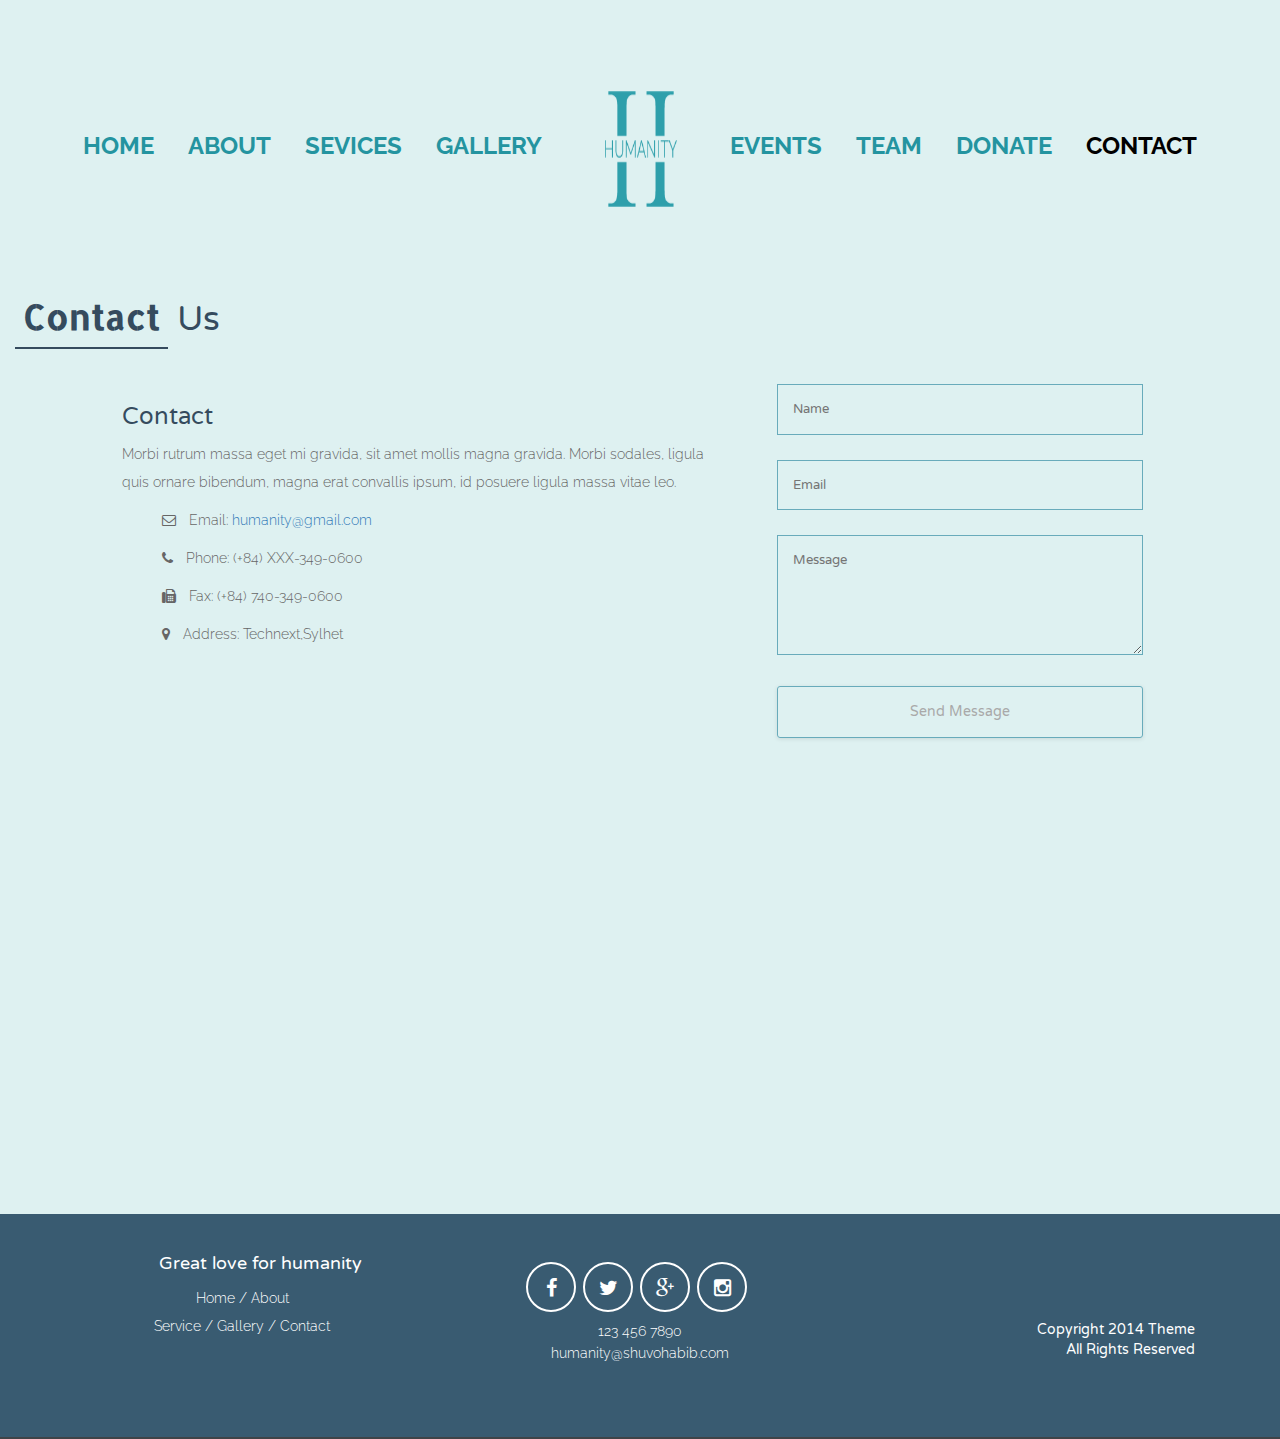
<file: contact.html>
<!DOCTYPE html>
<html lang="en">
    <head>
        <meta http-equiv="content-type" content="text/html; charset=UTF-8">
        <meta charset="utf-8">
        <title>Humanity</title>
        <meta name="generator" content="Bootply" />
        <meta name="viewport" content="width=device-width, initial-scale=1, maximum-scale=1">
        <!-- Latest compiled and minified CSS -->
        <link rel="stylesheet" href="css/bootstrap.min.css">
        <!--[if lt IE 9]>
            <script src="//html5shim.googlecode.com/svn/trunk/html5.js"></script>
        <![endif]-->
        <link href="css/styles.css" rel="stylesheet">
        <link rel="stylesheet" href="css/demo.css" />
        <link rel="stylesheet" href="css/testimonial.css" />
        <link rel="stylesheet" href="css/font-awesome.min.css">
        <link href='http://fonts.googleapis.com/css?family=Poiret+One' rel='stylesheet' type='text/css'>
    </head>
    <body>
    <div class="header container">
      <div class="visible-xs visible-sm col-xs-12 col-sm-12 text-center sm-logo">
        <a rel="home" href="index.html">
          <img src="img/logo.png" width="200" alt="logo">
        </a>
      </div>
    </div>
        <div class="navbar" role="navigation">
            <div class="navbar-header">
                <button type="button" class="navbar-toggle" data-toggle="collapse" data-target=".navbar-collapse">
                <span class="sr-only">Toggle navigation</span>
                <span class="icon-bar"></span>
                <span class="icon-bar"></span>
                <span class="icon-bar"></span>
                </button>
            </div>
            <div class="collapse navbar-collapse">
                <ul class="nav navbar-nav">
                    <li><a href="index.html">Home</a></li>
                    <li><a href="about.html">About</a></li>
                    <li><a href="service.html">Sevices</a></li>
                    <li><a href="gallery.html">Gallery</a></li>
                    <li class= "hidden-xs hidden-sm">
                     <a rel="home" href="index.html"><img class="logo" src="img/logo.png" width="200" alt="logo"></a>
                    </li>
                    <li><a href="event.html">Events</a></li>
                    <li><a href="team.html">Team</a></li>
                    <li><a href="donate.html">Donate</a></li>
                    <li class="selected"><a href="contact.html">Contact</a></li>
                </ul>
            </div>
        </div>
     <div class="divider col-sm-12 col-xs-12 col-md-12">
            <div class="header-text"><span>Contact</span> Us</div>
        </div>

                    <div class="col-md-6 col-md-offset-1 col-sm-7 col-xs-12">

                        <div class="widget">
                            <h3 class="widget-title style5">Contact</h3>
                            <p>Morbi rutrum massa eget mi gravida, sit amet mollis magna gravida. Morbi sodales, ligula quis ornare bibendum, magna erat convallis ipsum, id posuere ligula massa vitae leo.</p>
                            <ul class="clearfix">
                                <li>
                                    <p><span class="fa fa-envelope-o"></span>Email: <a href="mailto:humanity@gmail.com">humanity@gmail.com</a></p>
                                </li>
                                <li>
                                    <p><span class="fa fa-phone"></span>Phone: (+84) XXX-349-0600</p>
                                </li>
                                <li>
                                    <p><span class="fa fa-fax"></span>Fax: (+84) 740-349-0600</p>
                                </li>
                                <li>
                                    <p><span class="fa fa-map-marker"></span>Address: Technext,Sylhet</p>
                                </li>
                            </ul>
                        </div>
                        <!-- widget -->

                    </div>
                    <!-- col-md-7 -->

            <div class="contact-form-full col-md-4 col-sm-4 col-xs-11">

              <div class="inner contact">
                <!-- Form Area -->
                <div class="contact-form">
                    <!-- Form -->
                    <form id="contact-us" method="post" action="#">
                        <!-- Left Inputs -->
                        <div class="col-xs-12 wow animated slideInLeft" data-wow-delay=".5s">
                            <!-- Name -->
                            <input type="text" name="name" id="name" required="required" class="form" placeholder="Name" />
                            <!-- Email -->
                            <input type="email" name="mail" id="mail" required="required" class="form" placeholder="Email" />

                        </div><!-- End Left Inputs -->
                        <!-- Right Inputs -->
                        <div class="col-xs-12 wow animated slideInRight" data-wow-delay=".5s">
                            <!-- Message -->
                            <textarea name="message" id="message" class="form textarea"  placeholder="Message"></textarea>
                        </div><!-- End Right Inputs -->
                        <!-- Bottom Submit -->
                        <div class="relative fullwidth col-xs-12">
                            <!-- Send Button -->
                            <button type="submit" id="submit" name="submit" class="form-btn semibold">Send Message</button>
                        </div><!-- End Bottom Submit -->
                        <!-- Clear -->
                        <div class="clear"></div>
                    </form>

                    <!-- Your Mail Message -->
                    <div class="mail-message-area">
                        <!-- Message -->
                        <div class="alert gray-bg mail-message not-visible-message">
                            <strong>Thank You !</strong> Your email has been delivered.
                        </div>
                    </div>

                </div><!-- End Contact Form Area -->
            </div><!-- End Inner -->
          </div>
            <!-- wrapper -->
        </section>
      <section class="map">
          <iframe src="https://www.google.com/maps/embed?pb=!1m18!1m12!1m3!1d2825.211958629328!2d91.83379900000003!3d24.909438007883935!2m3!1f0!2f0!3f0!3m2!1i1024!2i768!4f13.1!3m3!1m2!1s0x37505558dd0be6a1%3A0x65c7e47c94b6dc45!2sTechnext!5e1!3m2!1sen!2s!4v1425297675833" width="100%" height="450" frameborder="0" style="border:0">
          </iframe>
      </section>

    <!-- ============FOOTER============= -->

    
    <footer id="footer"> 
        <div class="footer-content container">
          <div class="footer-adress text-center col-xs-12 col-sm-4 col-md-4">
                <h4>Great love for humanity</h4>
                <ul class="footer-menus">
                  <li>Home /</li>
                  <li>About </li><br />
                  <li>Service /</li>
                  <li>Gallery /</li>
                  <li>Contact</li>
                </ul>
            </div>
            <div class="footer-second col-xs-12 col-sm-4 col-md-4">
              <div class="social-block text-center">
                <div class="social-share">
                  <i class="fa fa-2x fa-facebook"></i>
                  <i class="fa fa-2x  fa-twitter"></i>
                  <i class="fa fa-2x  fa-google-plus"></i>
                  <i class="fa fa-2x  fa-instagram"></i>
                </div>
              </div>
               <p class="text-center footer-text1">123 456 7890</p>
                <p class="text-center footer-text">humanity@shuvohabib.com</p></div>
            <div class="footer-third col-xs-12 col-sm-4 col-md-4">
              <div class="copyright">
                  <span>Copyright 2014 Theme</span><br>
                  <span>All Rights Reserved</span>
              </div>
            </div>
        </div>
        <div class="move-top-page">
      </div>
    </footer>

  <!-- script references -->
    <script src="js/jquery.min.js"></script>
    <script src="js/bootstrap.min.js"></script>
    <script src="js/nav-hover.min.js"></script>
    <script type="text/javascript" src="js/jquery.bxslider.min.js"></script>
    <script type="text/javascript" src="js/main.js"></script>
    <!-- Place in the <head>, after the three links -->
    <script>
     $('.testimonials-slider').bxSlider({
      slideWidth: 800,
      minSlides: 1,
      maxSlides: 1,
      slideMargin: 32,
      auto: true,
      autoControls: true
      });
    </script>
    <script type="text/javascript">
    </script>
  </body>
</html>
</file>
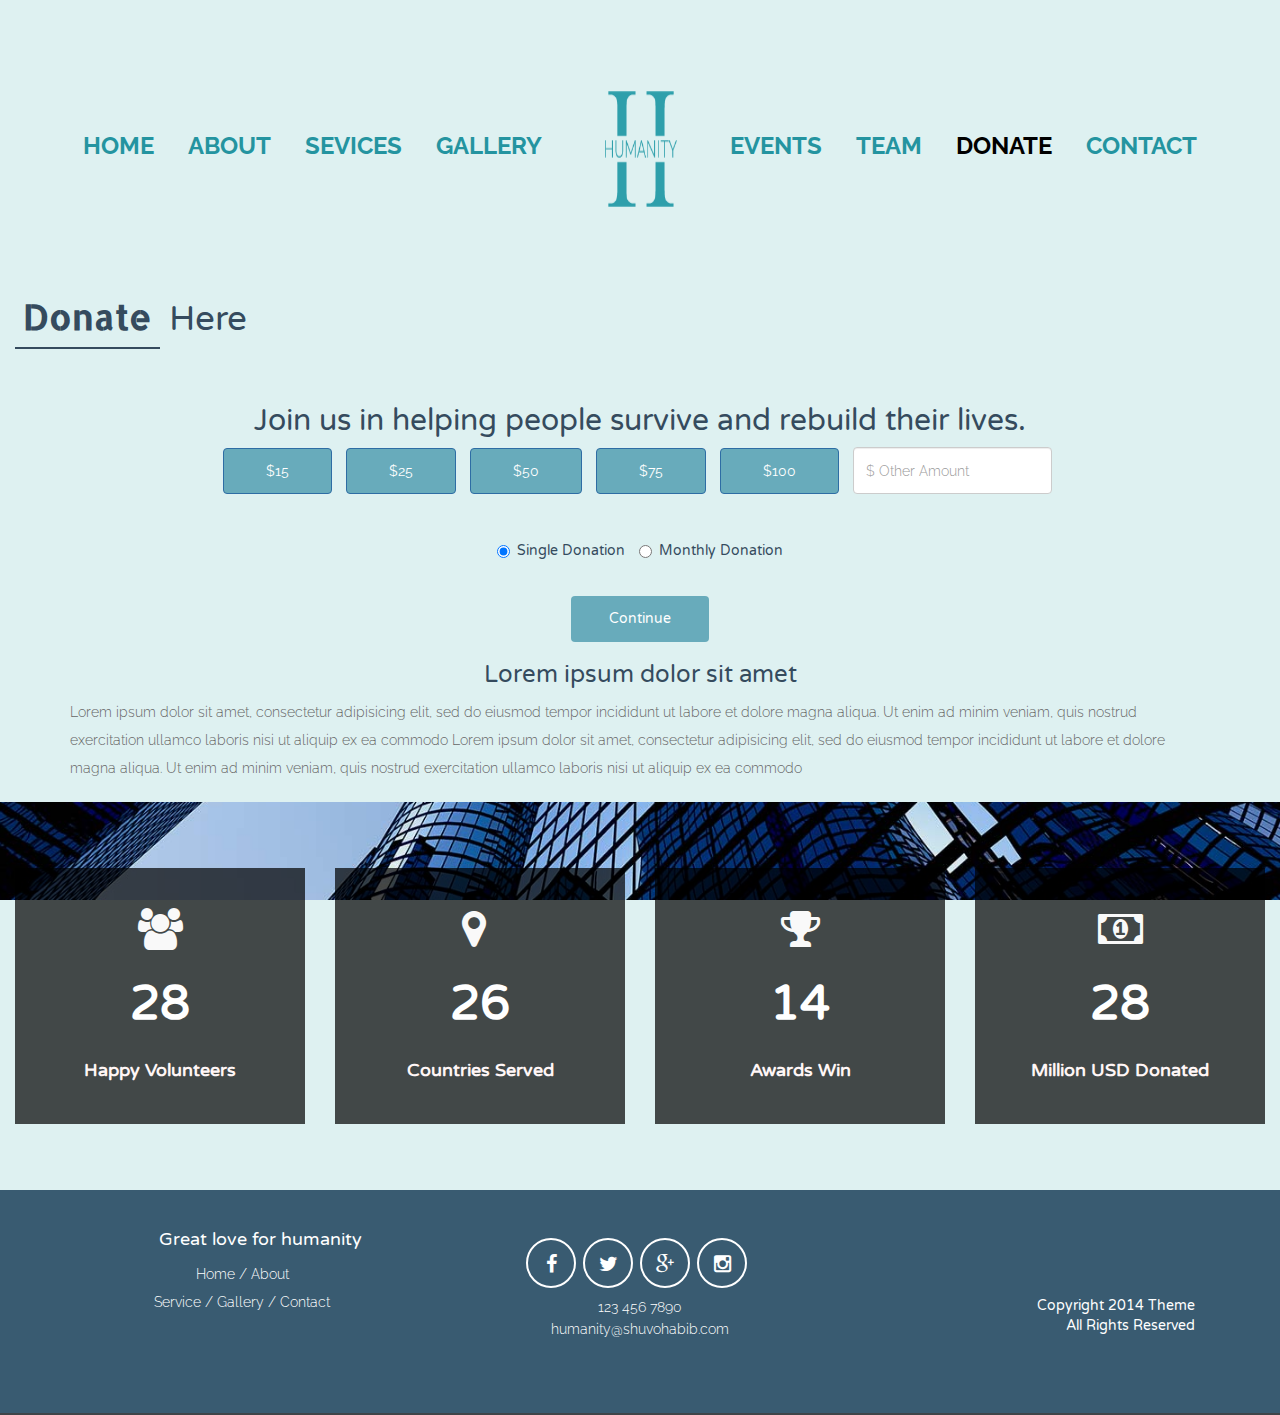
<file: donate.html>
<!DOCTYPE html>
<html lang="en">
    <head>
        <meta http-equiv="content-type" content="text/html; charset=UTF-8">
        <meta charset="utf-8">
        <title>Humanity</title>
        <meta name="generator" content="Bootply" />
        <meta name="viewport" content="width=device-width, initial-scale=1, maximum-scale=1">
        <!-- Latest compiled and minified CSS -->
        <link rel="stylesheet" href="css/bootstrap.min.css">
        <!--[if lt IE 9]>
        <script src="//html5shim.googlecode.com/svn/trunk/html5.js"></script>
        <![endif]-->
        <link href="css/styles.css" rel="stylesheet">
        <link rel="stylesheet" href="css/demo.css" />
        <link rel="stylesheet" href="css/testimonial.css" />
        <link rel="stylesheet" href="css/font-awesome.min.css">
        <link href='http://fonts.googleapis.com/css?family=Poiret+One' rel='stylesheet' type='text/css'>
    </head>
    <body>
    <div class="header container">
      <div class="visible-xs visible-sm col-xs-12 col-sm-12 text-center sm-logo">
        <a rel="home" href="index.html">
          <img src="img/logo.png" width="200" alt="logo">
        </a>
      </div>
    </div>
        <div class="navbar" role="navigation">
            <div class="navbar-header">
                <button type="button" class="navbar-toggle" data-toggle="collapse" data-target=".navbar-collapse">
                <span class="sr-only">Toggle navigation</span>
                <span class="icon-bar"></span>
                <span class="icon-bar"></span>
                <span class="icon-bar"></span>
                </button>
            </div>
            <div class="collapse navbar-collapse">
                <ul class="nav navbar-nav">
                    <li><a href="index.html">Home</a></li>
                    <li><a href="about.html">About</a></li>
                    <li><a href="service.html">Sevices</a></li>
                    <li><a href="gallery.html">Gallery</a></li>
                    <li class= "hidden-xs hidden-sm">
                     <a rel="home" href="index.html"><img class="logo" src="img/logo.png" width="200" alt="logo"></a>
                    </li>
                    <li><a href="event.html">Events</a></li>
                    <li><a href="team.html">Team</a></li>
                    <li class="selected"><a href="donate.html">Donate</a></li>
                    <li><a href="contact.html">Contact</a></li>
                </ul>
            </div>
        </div>
        <div class="divider col-sm-12 col-xs-12 col-md-12">
            <div class="header-text"><span>Donate</span> Here</div>
        </div>
        <div class="col-md-12 container">
            <div class="donate-content">
              <div class="donate-body">
                <div class="accent-rule-short"></div>
                <h2>Join us in helping people survive and rebuild their lives. </h2>
                <ul class="list-unstyled list-inline">
                    <li><button type="button" id="p1" class="btn btn-primary btn-xl btn-block">$15</button></li>
                    <li><button type="button" id="p2" class="btn btn-primary btn-xl btn-block">$25</button></li>
                    <li><button type="button" id="p3" class="btn btn-primary btn-xl btn-block">$50</button></li>
                    <li><button type="button" id="p4" class="btn btn-primary btn-xl btn-block">$75</button></li>
                    <li><button type="button" id="p5" class="btn btn-primary btn-xl btn-block">$100</button></li>
                    <li>
                        <div class="control-group">
                          <div class="form-control-donate controls">
                            <input name="textinput" placeholder="$ Other Amount" class="form-control" type="text">
                          </div>
                        </div>
                    </li>
                </ul>
                <br>
                <!-- monthly / one-time -->
                      <form class="form-horizontal text-center">
                        <fieldset>
                        <div class="form-group">
                          <div class="col-md-12">
                            <label class="radio-inline" for="radios-s">
                              <input name="radios" id="radios-s" value="1" checked="checked" type="radio">
                              Single Donation
                            </label>
                            <label class="radio-inline" for="radios-m">
                              <input name="radios" id="radios-m" value="2" type="radio">
                              Monthly Donation
                            </label>
                          </div>
                      </div>
                      </fieldset>
                    </form>
                <br>
                <button type="button" class="btn btn-tertiary btn-xl btn-rounded-edge" data-dismiss="donate">Continue</button>
                <br><br>
            </div>
          </div>
        </div>
        <div class="container donate-text">
        <h3 class="text-center">Lorem ipsum dolor sit amet</h3>
        
        <p>
          Lorem ipsum dolor sit amet, consectetur adipisicing elit, sed do eiusmod
          tempor incididunt ut labore et dolore magna aliqua. Ut enim ad minim veniam,
          quis nostrud exercitation ullamco laboris nisi ut aliquip ex ea commodo Lorem ipsum dolor sit amet, consectetur adipisicing elit, sed do eiusmod
          tempor incididunt ut labore et dolore magna aliqua. Ut enim ad minim veniam,
          quis nostrud exercitation ullamco laboris nisi ut aliquip ex ea commodo
        </p>  
        </div>

        <div class="fun-fact col-md-12">
        <div class="stat">
            <div class="col-lg-3 col-md-3 col-sm-6 col-xs-12">
                <div class="milestone-counter">
                    <i class="fa fa-users fa-3x"></i>
                    <span class="stat-count highlight">422</span>
                    <div class="milestone-details">Happy Volunteers</div>
                </div>
            </div>
            <div class="col-lg-3 col-md-3 col-sm-6 col-xs-12">
                <div class="milestone-counter">
                    <i class="fa fa-map-marker fa-3x"></i>
                    <span class="stat-count highlight">26</span>
                    <div class="milestone-details">Countries Served</div>
                </div>
            </div>
            <div class="col-lg-3 col-md-3 col-sm-6 col-xs-12">
                <div class="milestone-counter">
                    <i class="fa fa-trophy fa-3x"></i>
                    <span class="stat-count highlight">14</span>
                    <div class="milestone-details">Awards Win</div>
                </div>
            </div>
            <div class="col-lg-3 col-md-3 col-sm-6 col-xs-12">
                <div class="milestone-counter">
                    <i class="fa fa-money fa-3x"></i>
                    <span class="stat-count highlight">232</span>
                    <div class="milestone-details">Million USD Donated</div>
                </div>
            </div>
    </div><!-- stat -->
  </div>


    <!-- ============FOOTER============= -->

    
    <footer id="footer"> 
        <div class="footer-content container">
            <div class="footer-adress text-center col-xs-12 col-sm-4 col-md-4">
                <h4>Great love for humanity</h4>
                <ul class="footer-menus">
                  <li>Home /</li>
                  <li>About </li><br />
                  <li>Service /</li>
                  <li>Gallery /</li>
                  <li>Contact</li>
                </ul>
            </div>
            <div class="footer-second col-xs-12 col-sm-4 col-md-4">
              <div class="social-block text-center">
                <div class="social-share">
                  <i class="fa fa-2x fa-facebook"></i>
                  <i class="fa fa-2x  fa-twitter"></i>
                  <i class="fa fa-2x  fa-google-plus"></i>
                  <i class="fa fa-2x  fa-instagram"></i>
                </div>
              </div>
               <p class="text-center footer-text1">123 456 7890</p>
                <p class="text-center footer-text">humanity@shuvohabib.com</p></div>
            <div class="footer-third col-xs-12 col-sm-4 col-md-4">
              <div class="copyright">
                  <span>Copyright 2014 Theme</span><br>
                  <span>All Rights Reserved</span>
              </div>
            </div>
        </div>
        <div class="move-top-page">
      </div>
    </footer>

    <!-- script references -->
        <script src="js/jquery.min.js"></script>
        <script src="js/bootstrap.min.js"></script>
        <script src="js/nav-hover.min.js"></script>
        <script type="text/javascript" src="js/jquery.bxslider.min.js"></script>
        <script type="text/javascript" src="js/main.js"></script>
    <!-- Place in the <head>, after the three links -->
    <script>
     $('.testimonials-slider').bxSlider({
      slideWidth: 800,
      minSlides: 1,
      maxSlides: 1,
      slideMargin: 32,
      auto: true,
      autoControls: true
      });
    </script>
        <script type="text/javascript">
        </script>
    </body>
</html>
</file>
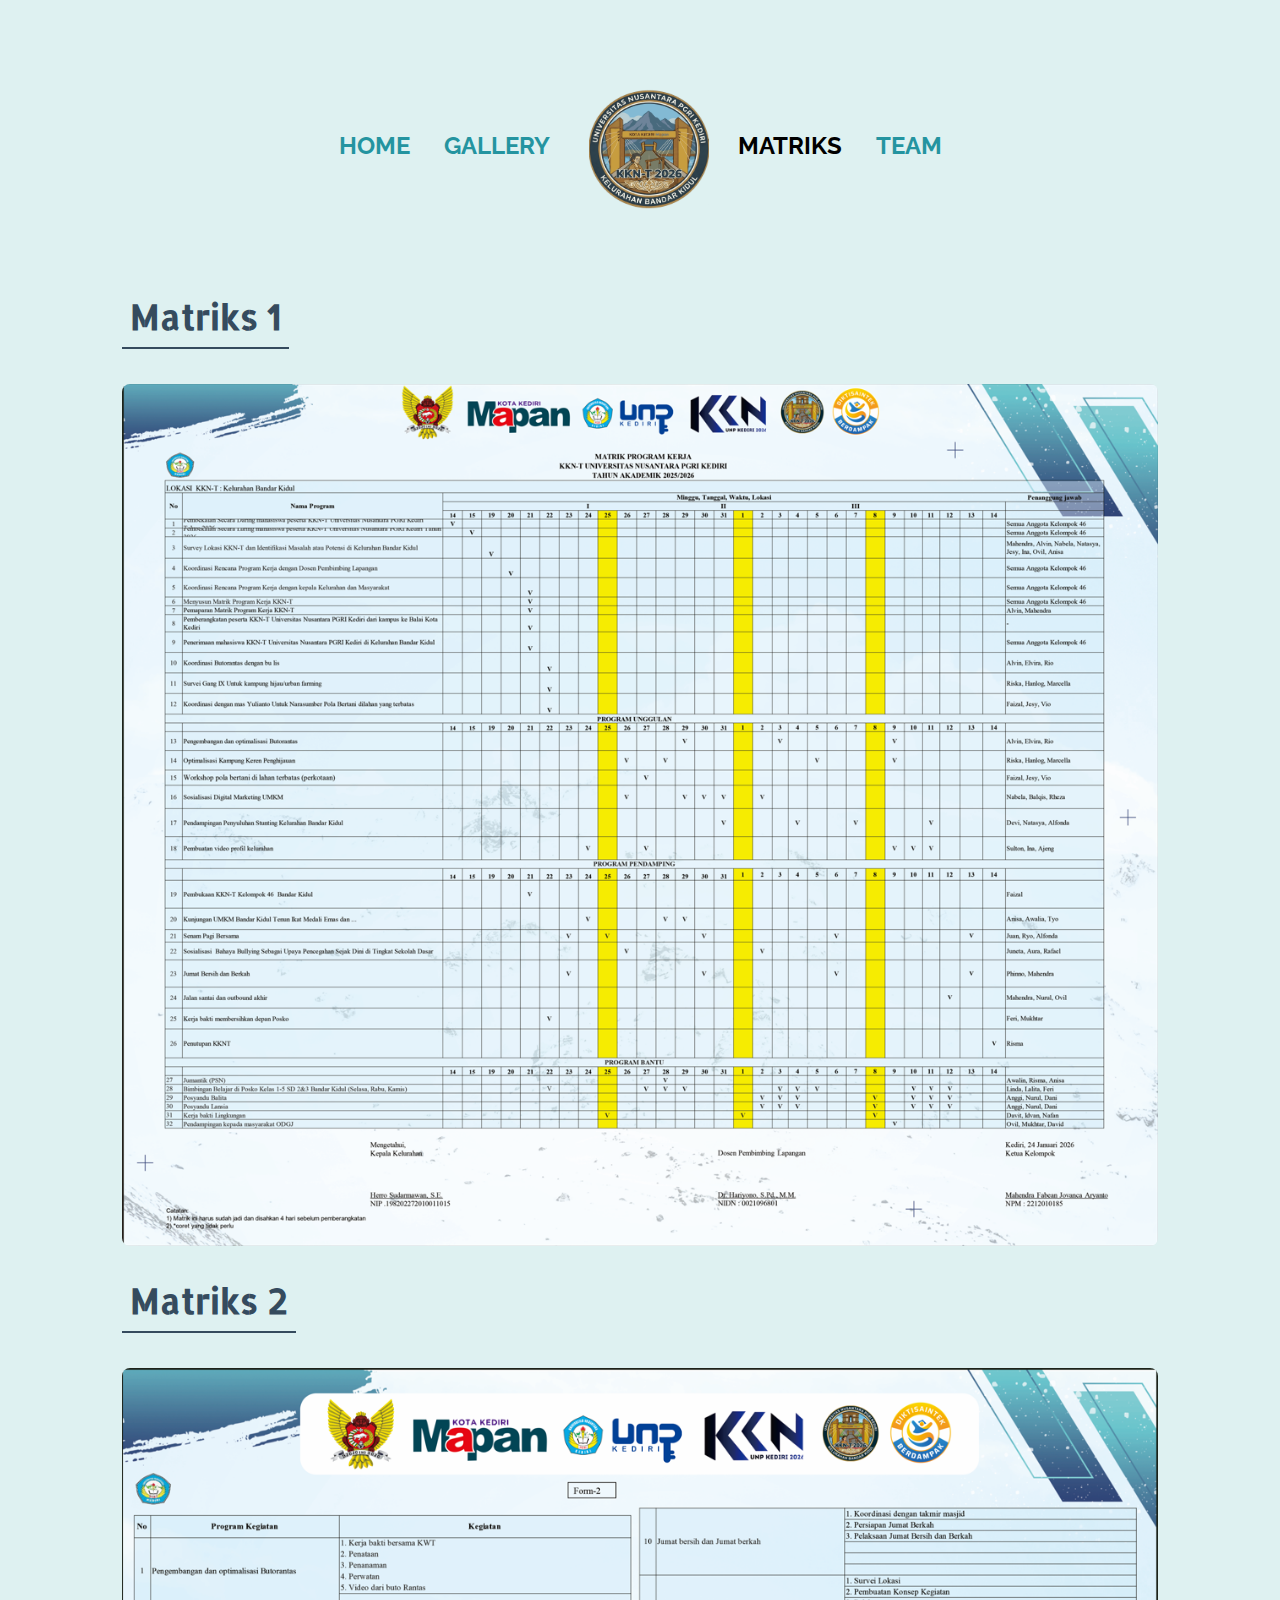
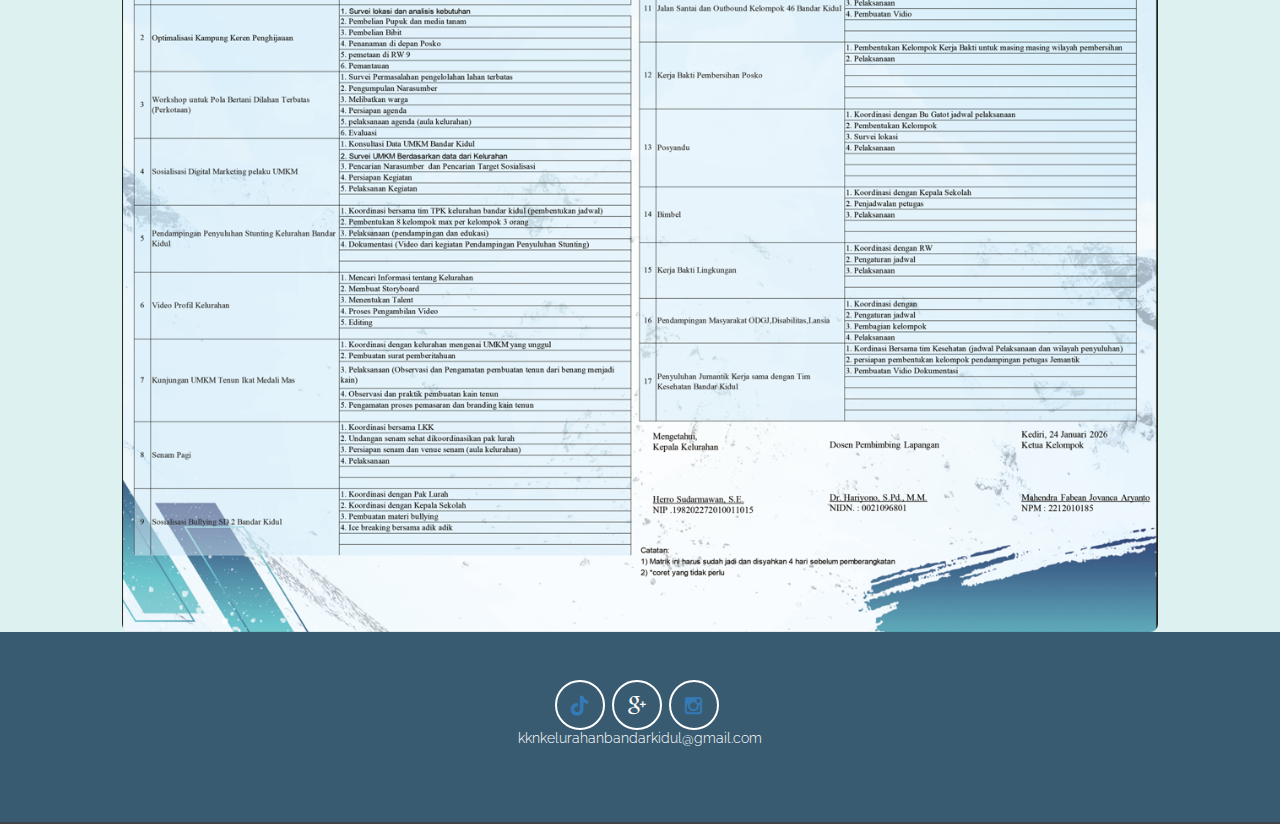
<file: event.html>
<!DOCTYPE html>
<html lang="en">
    <head>
        <meta http-equiv="content-type" content="text/html; charset=UTF-8">
        <meta charset="utf-8">
        <title>Humanity</title>
        <meta name="generator" content="Bootply" />
        <meta name="viewport" content="width=device-width, initial-scale=1, maximum-scale=1">
        <!-- Latest compiled and minified CSS -->
        <link rel="stylesheet" href="css/bootstrap.min.css">
        <!--[if lt IE 9]>
            <script src="//html5shim.googlecode.com/svn/trunk/html5.js"></script>
        <![endif]-->
        <link href="css/styles.css" rel="stylesheet">
        <link rel="stylesheet" href="css/demo.css" />
        <link rel="stylesheet" href="https://cdnjs.cloudflare.com/ajax/libs/font-awesome/6.5.0/css/all.min.css">
        <link rel="stylesheet" href="css/testimonial.css" />
        <link rel="stylesheet" href="css/font-awesome.min.css">
        <link href='http://fonts.googleapis.com/css?family=Poiret+One' rel='stylesheet' type='text/css'>
    </head>
    <body>
    <div class="header container">
      <div class="visible-xs visible-sm col-xs-12 col-sm-12 text-center sm-logo">
        <a rel="home" href="index.html">
          <img src="img/logo2.png" width="200" alt="logo">
        </a>
      </div>
    </div>
        <div class="navbar" role="navigation">
            <div class="navbar-header">
                <button type="button" class="navbar-toggle" data-toggle="collapse" data-target=".navbar-collapse">
                <span class="sr-only">Toggle navigation</span>
                <span class="icon-bar"></span>
                <span class="icon-bar"></span>
                <span class="icon-bar"></span>
                </button>
            </div>
            <div class="collapse navbar-collapse">
                <ul class="nav navbar-nav">
                    <li><a href="index.html">Home</a></li>
                    
                    <li><a href="gallery.html">Gallery</a></li>
                    <li class= "hidden-xs hidden-sm">
                     <a rel="home" href="index.html"><img class="logo" src="img/logo2.png" width="200" alt="logo"></a>
                    </li>
                    <li class="selected"><a href="event.html">Matriks</a></li>
                    <li><a href="team.html">Team</a></li>
                    
                </ul>
            </div>
        </div>

        <div class="col-md-10 col-lg-10 col-md-offset-1 col-lg-offset-1">

          <div class="divider">
            <div class="header-text"><span>Matriks 1</span></div>
          </div>
        
          <img src="img/matrixa.png" alt="Matrix A"
               style="width:100%; margin-bottom:30px; border-radius:8px;">
        
          <div class="divider">
            <div class="header-text"><span>Matriks 2</span></div>
          </div>
        
          <img src="img/matrix2.png" alt="Matrix B"
               style="width:100%; border-radius:8px;">
        
        </div>
        
    

    <!-- ============FOOTER============= -->
    <footer id="footer"> 
      <div class="footer-content container">
        <div class="footer-adress text-center col-xs-12 col-sm-4 col-md-4">
          </div>
          <div class="footer-second col-xs-12 col-sm-4 col-md-4">
            <div class="social-block text-center">
                <div class="social-share">
                  <a href="https://www.tiktok.com/@kknt46.bandarkidul2026?_r=1&_t=ZS-93mWhdNrTOb" target="_blank">
                    <i class="fa fa-2x fa-tiktok"></i></a>
                    <i class="fa fa-2x fa-google-plus"></i>
                  <a href="https://instagram.com/kknt46.kelurahanbandarkidul" target="_blank">
                    <i class="fa fa-2x fa-instagram"></i>
                  </a>

                </div>
              </div>
             <p class="text-center footer-text1"></p>
             <div>
              
             </div>
              <p class="text-center footer-text">kknkelurahanbandarkidul@gmail.com</p></div>
          <div class="footer-third col-xs-12 col-sm-4 col-md-4">
          </div>
      </div>
      <div class="move-top-page">
    </div>
  </footer>

  <!-- script references -->
    <script src="js/jquery.min.js"></script>
    <script src="js/bootstrap.min.js"></script>
    <script src="js/nav-hover.min.js"></script>
    <script type="text/javascript" src="js/jquery.bxslider.min.js"></script>
    <script type="text/javascript" src="js/main.js"></script>
    <!-- Place in the <head>, after the three links -->
    <script>
     $('.testimonials-slider').bxSlider({
      slideWidth: 800,
      minSlides: 1,
      maxSlides: 1,
      slideMargin: 32,
      auto: true,
      autoControls: true
      });
    </script>
    <script type="text/javascript">
    </script>
  </body>
</html>
</file>
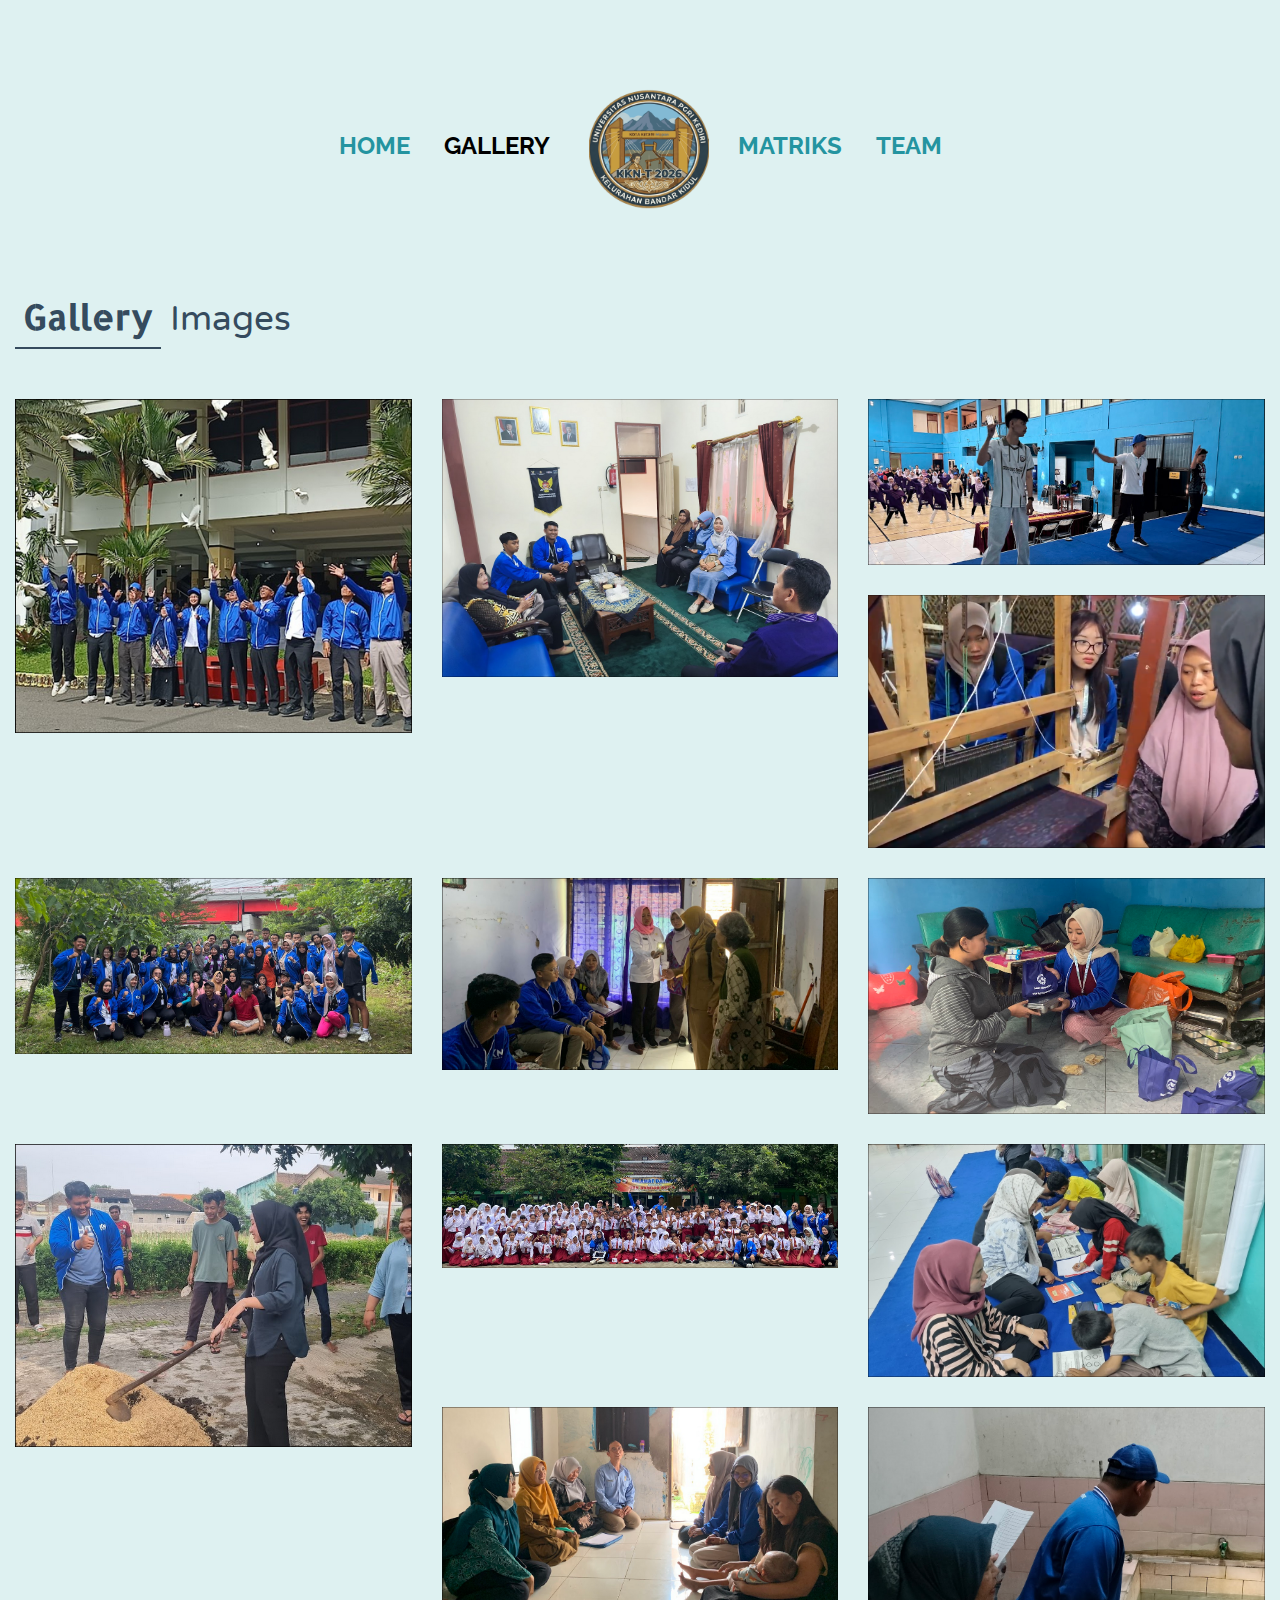
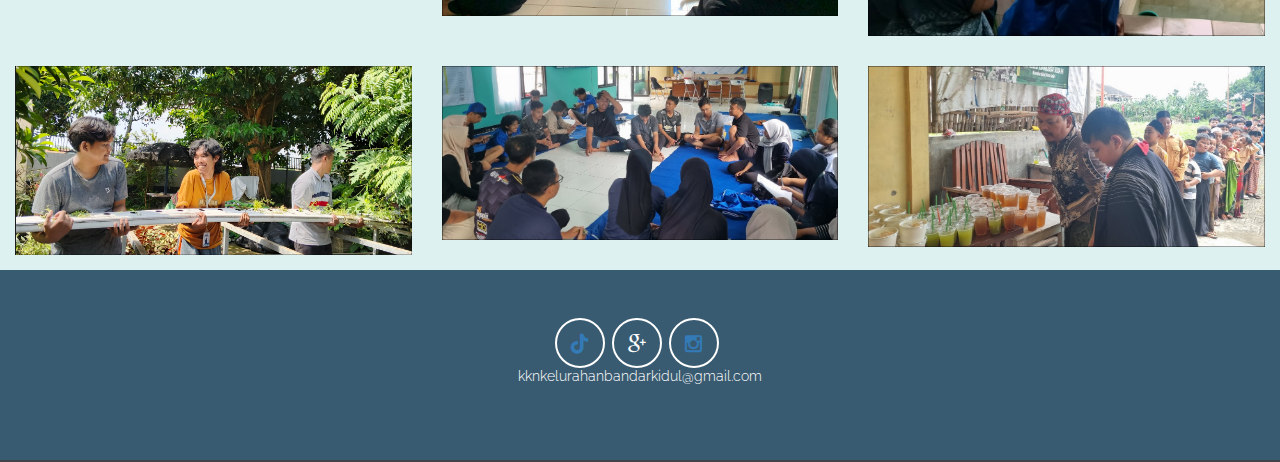
<file: gallery.html>
<!DOCTYPE html>
<html lang="en">
    <head>
        <meta http-equiv="content-type" content="text/html; charset=UTF-8">
        <meta charset="utf-8">
        <title>Humanity</title>
        <meta name="generator" content="Bootply" />
        <meta name="viewport" content="width=device-width, initial-scale=1, maximum-scale=1">
        <!-- Latest compiled and minified CSS -->
        <link rel="stylesheet" href="css/bootstrap.min.css">
        <!--[if lt IE 9]>
            <script src="//html5shim.googlecode.com/svn/trunk/html5.js"></script>
        <![endif]-->
        <link href="css/styles.css" rel="stylesheet">
        <link rel="stylesheet" href="https://cdnjs.cloudflare.com/ajax/libs/font-awesome/6.5.0/css/all.min.css">
        <link rel="stylesheet" href="css/demo.css" />
        <link rel="stylesheet" href="css/testimonial.css" />
        <link rel="stylesheet" href="css/font-awesome.min.css">
        <link href='http://fonts.googleapis.com/css?family=Poiret+One' rel='stylesheet' type='text/css'>
    </head>
    <body>
    <div class="header container">
      <div class="visible-xs visible-sm col-xs-12 col-sm-12 text-center sm-logo">
        <a rel="home" href="index.html">
          <img src="img/logo2.png" width="200" alt="logo">
        </a>
      </div>
    </div>
        <div class="navbar" role="navigation">
            <div class="navbar-header">
                <button type="button" class="navbar-toggle" data-toggle="collapse" data-target=".navbar-collapse">
                <span class="sr-only">Toggle navigation</span>
                <span class="icon-bar"></span>
                <span class="icon-bar"></span>
                <span class="icon-bar"></span>
                </button>
            </div>
            <div class="collapse navbar-collapse">
                <ul class="nav navbar-nav">
                    <li><a href="index.html">Home</a></li>
                    
                    <li class="selected"><a href="gallery.html">Gallery</a></li>
                    <li class= "hidden-xs hidden-sm">
                     <a rel="home" href="index.html"><img class="logo" src="img/logo2.png" width="200" alt="logo"></a>
                    </li>
                    <li><a href="event.html">Matriks</a></li>
                    <li><a href="team.html">Team</a></li>
                    
                </ul>
            </div>
        </div>
        <div class="divider col-sm-12 col-xs-12 col-md-12">
          <div class="header-text"><span>Gallery</span> Images</div>
        </div>
        

        <section id="clients">

    <!-- Team Inner -->
          <div class="inner team">

      <!-- Header -->
    

      <!-- Members -->
      <div class="team-members inner-details">

        <!-- Member -->
        <div class="col-xs-4 member animated" data-animation="fadeInUp" data-animation-delay="0">
          <div class="member-inner">
            <!-- Team Member Image -->
            <a class="team-image">
              <!-- Img -->
              <img src="images/d1.png" alt="" />
            </a>
            <div class="member-details">
              <div class="member-details-inner">
                <!-- Name -->
                <h2 class="member-name light">Pelepasan KKN-T UNP Kediri di PEMKOT</h2>
                <!-- Description -->
                <p class="member-description"></p>
                <!-- Socials -->
                <div class="socials">
                  <!-- Link -->
                  <a href="#"><i class="fa fa-camera"></i></a>
                </div><!-- End Socials -->
              </div> <!-- End Detail Inner -->
            </div><!-- End Details -->
          </div> <!-- End Member Inner -->
        </div><!-- End Member -->


        <!-- Member -->
        <div class="col-xs-4 member animated" data-animation="fadeInUp" data-animation-delay="100">
          <div class="member-inner">
            <!-- Team Member Image -->
            <a class="team-image">
              <!-- Img -->
              <img src="images/D1-2.png" alt="" />
            </a>
            <div class="member-details">
              <div class="member-details-inner">
                <!-- Name -->
                <h2 class="member-name light">Koordinasi Bersama Kepala Desa Bapak Herro Sudarmawan S.E </h2>
                <!-- Description -->
                <p class="member-description"></p>
                <!-- Socials -->
                <div class="socials">
                  <!-- Image -->
                  <a href="#"><i class="fa fa-camera"></i></a>
                </div><!-- End Socials -->
              </div> <!-- End Detail Inner -->
            </div><!-- End Details -->
          </div> <!-- End Member Inner -->
        </div><!-- End Member -->


        <!-- Member -->
        <div class="col-xs-4 member animated" data-animation="fadeInUp" data-animation-delay="200">
          <div class="member-inner">
            <!-- Team Member Image -->
            <a class="team-image">
              <!-- Img -->
              <img src="images/senam.png" alt="" />
            </a>
            <div class="member-details">
              <div class="member-details-inner">
                <!-- Name -->
                <h2 class="member-name light">Senam Bersama Ibu-Ibu PKK</h2>
                <!-- Description -->
                <p class="member-description"></p>
                <!-- Socials -->
                <div class="socials">
                  <!-- Link -->
                  <a href="#"><i class="fa fa-link"></i></a>
                </div><!-- End Socials -->
              </div> <!-- End Detail Inner -->
            </div><!-- End Details -->
          </div> <!-- End Member Inner -->
        </div><!-- End Member -->


        <!-- Member -->
        <div class="col-xs-4 member animated" data-animation="fadeInUp" data-animation-delay="300">
          <div class="member-inner">
            <!-- Team Member Image -->
            <a class="team-image">
              <!-- Img -->
              <img src="images/tenun.png" alt="" />
            </a>
            <div class="member-details">
              <div class="member-details-inner">
                <!-- Name -->
                <h2 class="member-name light">Survey UMKM Tenun Ikat Medali Emas</h2>
                <!-- Description -->
                <p class="member-description"></p>
                <!-- Socials -->
                <div class="socials">
                  <!-- Image -->
                  <a href="#"><i class="fa fa-camera"></i></a>
                </div><!-- End Socials -->
              </div> <!-- End Detail Inner -->
            </div><!-- End Details -->
          </div> <!-- End Member Inner -->
        </div><!-- End Member -->


        <!-- Member -->
        <div class="col-xs-4 member animated" data-animation="fadeInUp" data-animation-delay="400">
          <div class="member-inner">
            <!-- Team Member Image -->
            <a class="team-image">
              <!-- Img -->
              <img src="images/brantas.png" alt="" />
            </a>
            <div class="member-details">
              <div class="member-details-inner">
                <!-- Name -->
                <h2 class="member-name light">Kerja Bakti Pembersihan Area Senam & Senam Bersama </h2>
                <!-- Description -->
                <p class="member-description"></p>
                <!-- Socials -->
                <div class="socials">
                  <!-- Link -->
                  <a href="#"><i class="fa fa-camera"></i></a>
                </div><!-- End Socials -->
              </div> <!-- End Detail Inner -->
            </div><!-- End Details -->
          </div> <!-- End Member Inner -->
        </div><!-- End Member -->

        <!-- Member -->
        <div class="col-xs-4 member animated" data-animation="fadeInUp" data-animation-delay="0">
          <div class="member-inner">
            <!-- Team Member Image -->
            <a class="team-image">
              <!-- Img -->
              <img src="images/odgj.png" alt="" />
            </a>
            <div class="member-details">
              <div class="member-details-inner">
                <!-- Name -->
                <h2 class="member-name light">Pendampingan Suntik Injeksi ODGJ</h2>
                <!-- Description -->
                <p class="member-description"></p>
                <!-- Socials -->
                <div class="socials">
                  <!-- Link -->
                  <a href="#"><i class="fa fa-camera"></i></a>
                </div><!-- End Socials -->
              </div> <!-- End Detail Inner -->
            </div><!-- End Details -->
          </div> <!-- End Member Inner -->
        </div><!-- End Member -->


        <!-- Member -->
        <div class="col-xs-4 member animated" data-animation="fadeInUp" data-animation-delay="100">
          <div class="member-inner">
            <!-- Team Member Image -->
            <a class="team-image">
              <!-- Img -->
              <img src="images/mbg.png" alt="" />
            </a>
            <div class="member-details">
              <div class="member-details-inner">
                <!-- Name -->
                <h2 class="member-name light">Membantu Distribusi Makan Bergizi Gratis</h2>
                <!-- Description -->
                <p class="member-description"></p>
                <!-- Socials -->
                <div class="socials">
                  <!-- Image -->
                  <a href="#"><i class="fa fa-camera"></i></a>
                </div><!-- End Socials -->
              </div> <!-- End Detail Inner -->
            </div><!-- End Details -->
          </div> <!-- End Member Inner -->
        </div><!-- End Member -->


        <!-- Member -->
        <div class="col-xs-4 member animated" data-animation="fadeInUp" data-animation-delay="200">
          <div class="member-inner">
            <!-- Team Member Image -->
            <a class="team-image">
              <!-- Img -->
              <img src="images/urban.png" alt="" />
            </a>
            <div class="member-details">
              <div class="member-details-inner">
                <!-- Name -->
                <h2 class="member-name light">Penanaman bibit untuk urban farming</h2>
                <!-- Description -->
                <p class="member-description"></p>
                <!-- Socials -->
                <div class="socials">
                  <!-- Link -->
                  <a href="#"><i class="fa fa-camera"></i></a>
                </div><!-- End Socials -->
              </div> <!-- End Detail Inner -->
            </div><!-- End Details -->
          </div> <!-- End Member Inner -->
        </div><!-- End Member -->

        <!-- Member -->
        <div class="col-xs-4 member animated" data-animation="fadeInUp" data-animation-delay="500">
          <div class="member-inner">
            <!-- Team Member Image -->
            <a class="team-image">
              <!-- Img -->
              <img src="images/bully.png" alt="" />
            </a>
            <div class="member-details">
              <div class="member-details-inner">
                <!-- Name -->
                <h2 class="member-name light">Sosialisasi Bullying</h2>
                <!-- Description -->
                <p class="member-description"></p>
                <!-- Socials -->
                <div class="socials">
                  <!-- Image -->
                  <a href="#"><i class="fa fa-camera"></i></a>
                </div><!-- End Socials -->
              </div> <!-- End Detail Inner -->
            </div><!-- End Details -->
          </div> <!-- End Member Inner -->
        </div><!-- End Member -->
        <!-- Member -->
        <div class="col-xs-4 member animated" data-animation="fadeInUp" data-animation-delay="500">
          <div class="member-inner">
            <!-- Team Member Image -->
            <a class="team-image">
              <!-- Img -->
              <img src="images/bimbel.png" alt="" />
            </a>
            <div class="member-details">
              <div class="member-details-inner">
                <!-- Name -->
                <h2 class="member-name light">Pendampingan Bimbel SD</h2>
                <!-- Description -->
                <p class="member-description"></p>
                <!-- Socials -->
                <div class="socials">
                  <!-- Image -->
                  <a href="#"><i class="fa fa-camera"></i></a>
                </div><!-- End Socials -->
              </div> <!-- End Detail Inner -->
            </div><!-- End Details -->
          </div> <!-- End Member Inner -->
        </div><!-- End Member -->
        <!-- Member -->
        <div class="col-xs-4 member animated" data-animation="fadeInUp" data-animation-delay="500">
          <div class="member-inner">
            <!-- Team Member Image -->
            <a class="team-image">
              <!-- Img -->
              <img src="images/stunting.png" alt="" />
            </a>
            <div class="member-details">
              <div class="member-details-inner">
                <!-- Name -->
                <h2 class="member-name light">Penyuluhan Stunting </h2>
                <!-- Description -->
                <p class="member-description"></p>
                <!-- Socials -->
                <div class="socials">
                  <!-- Image -->
                  <a href="#"><i class="fa fa-camera"></i></a>
                </div><!-- End Socials -->
              </div> <!-- End Detail Inner -->
            </div><!-- End Details -->
          </div> <!-- End Member Inner -->
        </div><!-- End Member -->
        <!-- Member -->
        <div class="col-xs-4 member animated" data-animation="fadeInUp" data-animation-delay="500">
          <div class="member-inner">
            <!-- Team Member Image -->
            <a class="team-image">
              <!-- Img -->
              <img src="images/jumantik.png" alt="" />
            </a>
            <div class="member-details">
              <div class="member-details-inner">
                <!-- Name -->
                <h2 class="member-name light">JUMANTIK</h2>
                <!-- Description -->
                <p class="member-description"></p>
                <!-- Socials -->
                <div class="socials">
                  <!-- Image -->
                  <a href="#"><i class="fa fa-camera"></i></a>
                </div><!-- End Socials -->
              </div> <!-- End Detail Inner -->
            </div><!-- End Details -->
          </div> <!-- End Member Inner -->
        </div><!-- End Member -->
        <!-- Member -->
        <div class="col-xs-4 member animated" data-animation="fadeInUp" data-animation-delay="500">
          <div class="member-inner">
            <!-- Team Member Image -->
            <a class="team-image">
              <!-- Img -->
              <img src="images/butorantas.png" alt="" />
            </a>
            <div class="member-details">
              <div class="member-details-inner">
                <!-- Name -->
                <h2 class="member-name light">Kerja Bakti di Taman Butorantas</h2>
                <!-- Description -->
                <p class="member-description"></p>
                <!-- Socials -->
                <div class="socials">
                  <!-- Image -->
                  <a href="#"><i class="fa fa-camera"></i></a>
                </div><!-- End Socials -->
              </div> <!-- End Detail Inner -->
            </div><!-- End Details -->
          </div> <!-- End Member Inner -->
        </div><!-- End Member -->
        <!-- Member -->
        <div class="col-xs-4 member animated" data-animation="fadeInUp" data-animation-delay="500">
          <div class="member-inner">
            <!-- Team Member Image -->
            <a class="team-image">
              <!-- Img -->
              <img src="images/evaluasi.png" alt="" />
            </a>
            <div class="member-details">
              <div class="member-details-inner">
                <!-- Name -->
                <h2 class="member-name light">Evaluasi Mingguan</h2>
                <!-- Description -->
                <p class="member-description"></p>
                <!-- Socials -->
                <div class="socials">
                  <!-- Image -->
                  <a href="#"><i class="fa fa-camera"></i></a>
                </div><!-- End Socials -->
              </div> <!-- End Detail Inner -->
            </div><!-- End Details -->
          </div> <!-- End Member Inner -->
        </div><!-- End Member -->
        <!-- Member -->
        <div class="col-xs-4 member animated" data-animation="fadeInUp" data-animation-delay="500">
          <div class="member-inner">
            <!-- Team Member Image -->
            <a class="team-image">
              <!-- Img -->
              <img src="images/Jumat.png" alt="" />
            </a>
            <div class="member-details">
              <div class="member-details-inner">
                <!-- Name -->
                <h2 class="member-name light">Pembagian Jum'at Berkah</h2>
                <!-- Description -->
                <p class="member-description"></p>
                <!-- Socials -->
                <div class="socials">
                  <!-- Image -->
                  <a href="#"><i class="fa fa-camera"></i></a>
                </div><!-- End Socials -->
              </div> <!-- End Detail Inner -->
            </div><!-- End Details -->
          </div> <!-- End Member Inner -->
        </div><!-- End Member -->
      </div><!-- End Members -->
    </div><!-- End Team Inner -->
  </section><!-- End Team Section -->


    <!-- ============FOOTER============= -->

    
    <footer id="footer"> 
      <div class="footer-content container">
        <div class="footer-adress text-center col-xs-12 col-sm-4 col-md-4">
          </div>
          <div class="footer-second col-xs-12 col-sm-4 col-md-4">
            <div class="social-block text-center">
                <div class="social-share">
                  <a href="https://www.tiktok.com/@kknt46.bandarkidul2026?_r=1&_t=ZS-93mWhdNrTOb" target="_blank">
                    <i class="fa fa-2x fa-tiktok"></i></a>
                    <i class="fa fa-2x fa-google-plus"></i>
                  <a href="https://instagram.com/kknt46.kelurahanbandarkidul" target="_blank">
                    <i class="fa fa-2x fa-instagram"></i>
                  </a>

                </div>
              </div>
             <p class="text-center footer-text1"></p>
             <div>
              
             </div>
              <p class="text-center footer-text">kknkelurahanbandarkidul@gmail.com</p></div>
          <div class="footer-third col-xs-12 col-sm-4 col-md-4">
          </div>
      </div>
      <div class="move-top-page">
    </div>
  </footer>

  <!-- script references -->
    <script src="js/jquery.min.js"></script>
    <script src="js/bootstrap.min.js"></script>
    <script src="js/nav-hover.min.js"></script>
    <script type="text/javascript" src="js/jquery.bxslider.min.js"></script>
    <script type="text/javascript" src="js/main.js"></script>
    <!-- Place in the <head>, after the three links -->
    <script>
     $('.testimonials-slider').bxSlider({
      slideWidth: 800,
      minSlides: 1,
      maxSlides: 1,
      slideMargin: 32,
      auto: true,
      autoControls: true
      });
    </script>
    <script type="text/javascript">
    </script>
  </body>
</html>
</file>
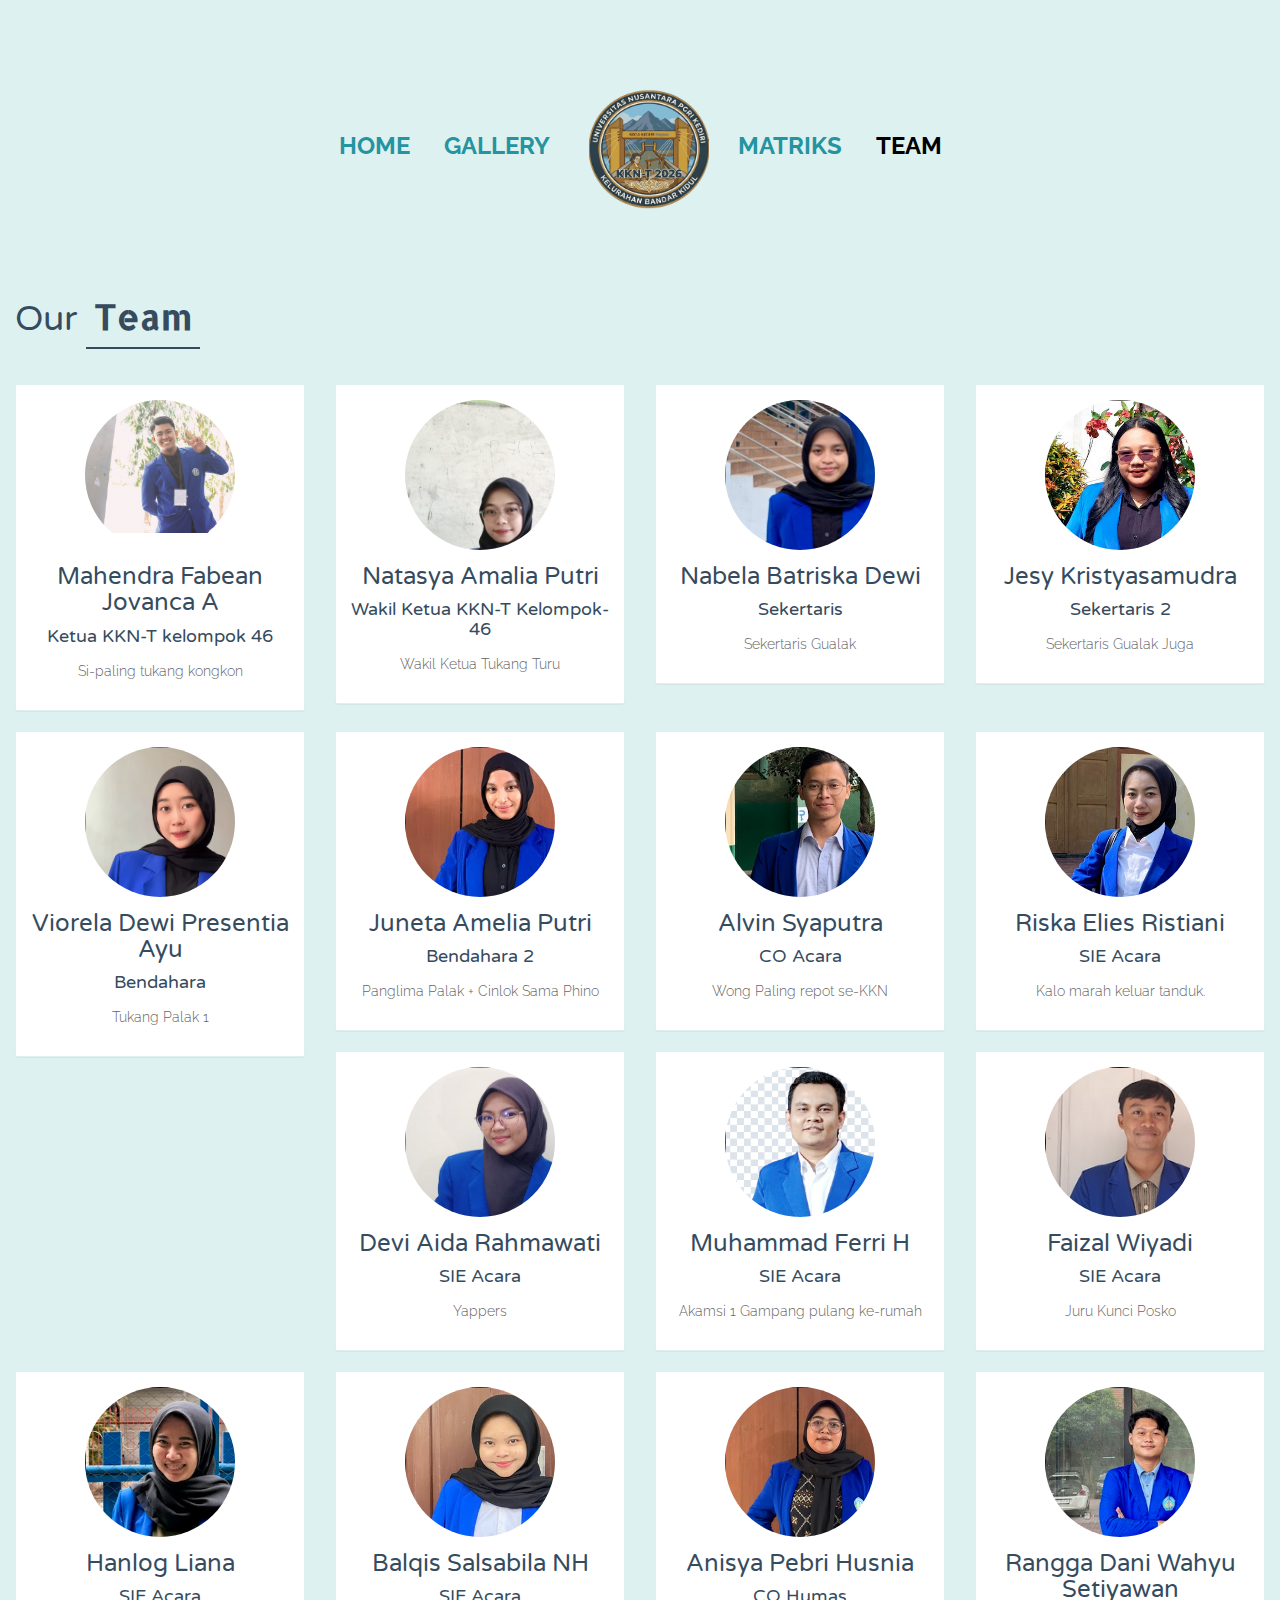
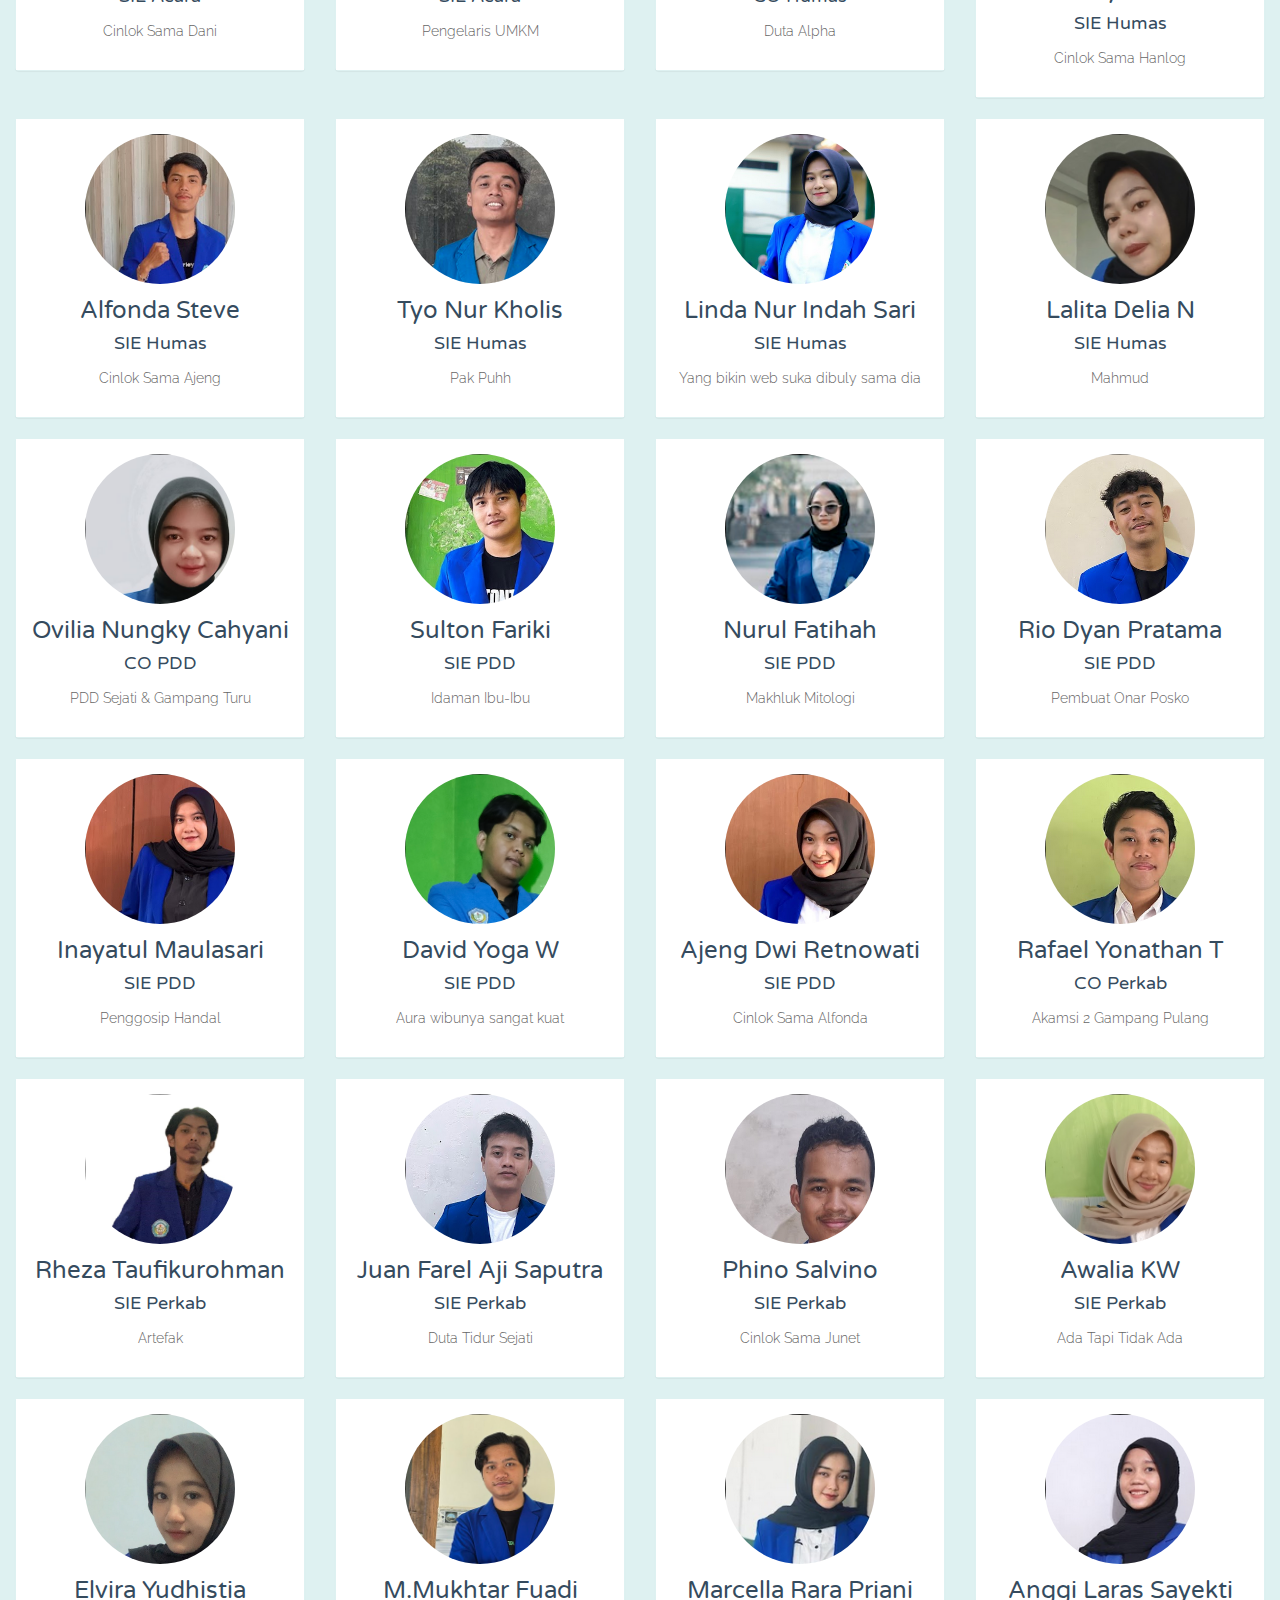
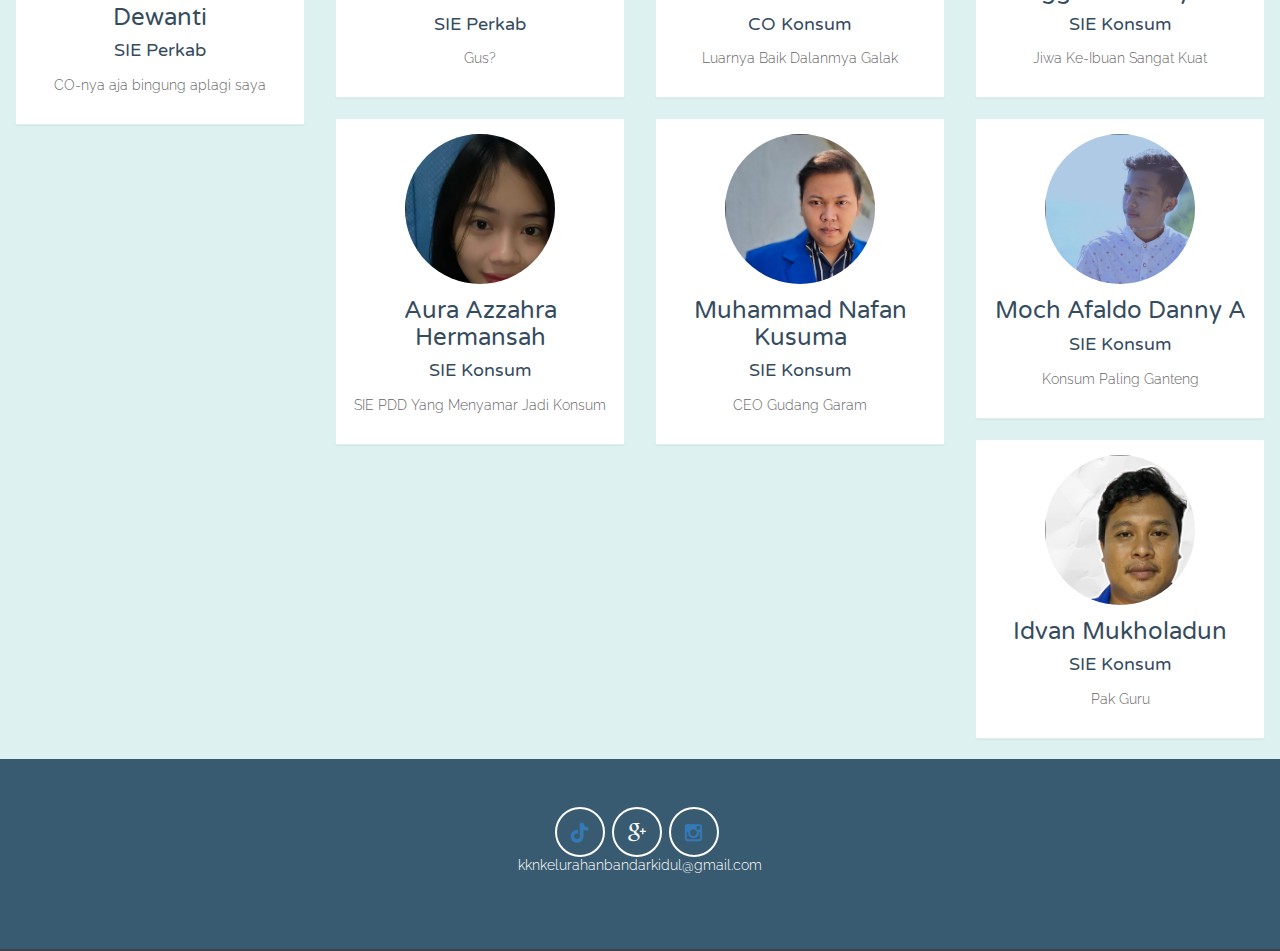
<file: team.html>
<!DOCTYPE html>
<html lang="en">
    <head>
        <meta http-equiv="content-type" content="text/html; charset=UTF-8">
        <meta charset="utf-8">
        <title>Humanity</title>
        <meta name="generator" content="Bootply" />
        <meta name="viewport" content="width=device-width, initial-scale=1, maximum-scale=1">
        <!-- Latest compiled and minified CSS -->
        <link rel="stylesheet" href="css/bootstrap.min.css">
        <!--[if lt IE 9]>
            <script src="//html5shim.googlecode.com/svn/trunk/html5.js"></script>
        <![endif]-->
        <link href="css/styles.css" rel="stylesheet">
        <link rel="stylesheet" href="https://cdnjs.cloudflare.com/ajax/libs/font-awesome/6.5.0/css/all.min.css">
        <link rel="stylesheet" href="css/demo.css" />
        <link rel="stylesheet" href="css/testimonial.css" />
        <link rel="stylesheet" href="css/font-awesome.min.css">
        <link href='http://fonts.googleapis.com/css?family=Poiret+One' rel='stylesheet' type='text/css'>
    </head>
    <body>
    <div class="header container">
      <div class="visible-xs visible-sm col-xs-12 col-sm-12 text-center sm-logo">
        <a rel="home" href="index.html">
          <img src="img/logo2.png" width="200" alt="logo">
        </a>
      </div>
    </div>
        <div class="navbar" role="navigation">
            <div class="navbar-header">
                <button type="button" class="navbar-toggle" data-toggle="collapse" data-target=".navbar-collapse">
                <span class="sr-only">Toggle navigation</span>
                <span class="icon-bar"></span>
                <span class="icon-bar"></span>
                <span class="icon-bar"></span>
                </button>
            </div>
            <div class="collapse navbar-collapse">
                <ul class="nav navbar-nav">
                    <li><a href="index.html">Home</a></li>
                    
                    <li><a href="gallery.html">Gallery</a></li>
                    <li class= "hidden-xs hidden-sm">
                     <a rel="home" href="index.html"><img class="logo" src="img/logo2.png" width="200" alt="logo"></a>
                    </li>
                    <li><a href="event.html">Matriks</a></li>
                    <li class="selected"><a href="team.html">Team</a></li>
                    
                </ul>
            </div>
        </div>

    <div class="divider col-sm-12 col-xs-12 col-md-12">
        <div class="header-text"> Our <span>Team</span></div>
    </div>

    <section id="team">
      <div class="bg-white">
        <div class="inner-container overlay-light row-of-columns">

         <!-- team members -->
          <div class="col-lg-12 col-sm-12 text-center">
            <div class="team-members row">
                <div class="col-md-3 col-sm-6 wow animated-longer-delay-2 fadeInDown ">
                  <div class="panel">
                    <div class="panel-body">
                      <div class="col-xs-12">
                        <div class="avatar-team-member effects-container effects-enlarge">
                            <a href="#">
                            <img src="img/Mahendra Fabean Jovanca Aryanto_2212010185_Ketua_Manajemen.png" alt="image">
                            </a>
                        </div>
                      </div>
                            <h3>Mahendra Fabean Jovanca A</h3>
                            <h4>Ketua KKN-T kelompok 46 </h4>
                            <p>Si-paling tukang kongkon</p>
                            <div class="text-center">
                          </div>
                        </div>
                    </div>
                </div>
    <div class="col-md-3 col-sm-6 wow animated-longer-delay-3 fadeInDown ">
                  <div class="panel">
                      <div class="panel-body">
                              <div class="col-xs-12">
                                <div class="avatar-team-member">
                                    <img src="img/Natasya.jpg" alt="image">
                                </div>
                              </div>
                            <h3>Natasya Amalia Putri</h3>
                            <h4>Wakil Ketua KKN-T Kelompok-46 </h4>
                            <p> Wakil Ketua Tukang Turu</p>
                            <div class="text-center">
                          </div>
                        </div>
                    </div>
                </div>
    <div class="col-md-3 col-sm-6 wow animated-longer-delay-4 fadeInDown ">
                  <div class="panel">
                      <div class="panel-body">
                              <div class="col-xs-12">
                                <div class="avatar-team-member">
                                    <img src="img/nabela3.png" alt="image">
                                </div>
                              </div>
                            <h3>Nabela Batriska Dewi</h3>
                            <h4>Sekertaris </h4>
                            <p> Sekertaris Gualak  </p>
                            <div class="text-center">
                              
                          </div>
                        </div>
                    </div>
                </div>
    <div class="col-md-3 col-sm-6 wow animated-longer-delay-5 fadeInDown ">
                  <div class="panel">
                      <div class="panel-body">
                              <div class="col-xs-12">
                                <div class="avatar-team-member">
                                    <img src="img/Jessy.png" alt="image">
                                </div>
                              </div>
                            <h3>Jesy Kristyasamudra</h3>
                            <h4>Sekertaris 2</h4>
                            <p>Sekertaris Gualak Juga </p>
                            <div class="text-center">
                              
                          </div>
                        </div>
                    </div>
                </div>
            </div>

            <div class="team-members row">
                <div class="col-md-3 col-sm-6 wow animated-longer-delay-4 fadeInDown ">
                  <div class="panel">
                      <div class="panel-body">
                              <div class="col-xs-12">
                                <div class="avatar-team-member">
                                    <img src="img/Viorela.png" alt="image">
                                </div>
                              </div>
                            <h3>Viorela Dewi Presentia Ayu</h3>
                            <h4>Bendahara</h4>
                            <p>Tukang Palak 1 </p>
                            <div class="text-center">
                              
                          </div>
                        </div>
                    </div>
                </div>
                <div class="col-md-3 col-sm-6 wow animated-longer-delay-4 fadeInDown ">
                  <div class="panel">
                      <div class="panel-body">
                              <div class="col-xs-12">
                                <div class="avatar-team-member">
                                    <img src="img/Juneta.png" alt="image">
                                </div>
                              </div>
                            <h3>Juneta Amelia Putri</h3>
                            <h4> Bendahara 2</h4>
                            <p> Panglima Palak + Cinlok Sama Phino</p>
                            <div class="text-center">
                            
                          </div>
                        </div>
                    </div>
                </div>
                <div class="col-md-3 col-sm-6 wow animated-longer-delay-4 fadeInDown ">
                  <div class="panel">
                      <div class="panel-body">
                              <div class="col-xs-12">
                                <div class="avatar-team-member">
                                    <img src="img/Alvin.png" alt="image">
                                </div>
                              </div>
                            <h3>Alvin Syaputra</h3>
                            <h4>CO Acara</h4>
                            <p>Wong Paling repot se-KKN</p>
                            <div class="text-center">
                             
                          </div>
                        </div>
                    </div>
                </div>
                <div class="col-md-3 col-sm-6 wow animated-longer-delay-4 fadeInDown ">
                  <div class="panel">
                      <div class="panel-body">
                              <div class="col-xs-12">
                                <div class="avatar-team-member">
                                    <img src="img/Riska.png" alt="image">
                                </div>
                              </div>
                            <h3>Riska Elies Ristiani</h3>
                            <h4>SIE Acara</h4>
                            <p>Kalo marah keluar tanduk.</p>
                            <div class="text-center">
                          </div>
                        </div>
                    </div>
                </div>
                <div class="col-md-3 col-sm-6 wow animated-longer-delay-4 fadeInDown ">
                  <div class="panel">
                      <div class="panel-body">
                              <div class="col-xs-12">
                                <div class="avatar-team-member">
                                    <img src="img/Devi.png" alt="image">
                                </div>
                              </div>
                            <h3>Devi Aida Rahmawati</h3>
                            <h4>SIE Acara</h4>
                            <p>Yappers</p>
                            <div class="text-center">
                          </div>
                        </div>
                    </div>
                </div>
                <div class="col-md-3 col-sm-6 wow animated-longer-delay-4 fadeInDown ">
                  <div class="panel">
                      <div class="panel-body">
                              <div class="col-xs-12">
                                <div class="avatar-team-member">
                                    <img src="img/Ferri.png" alt="image">
                                </div>
                              </div>
                            <h3>Muhammad Ferri H</h3>
                            <h4>SIE Acara</h4>
                            <p>Akamsi 1 Gampang pulang ke-rumah</p>
                            <div class="text-center">
                          </div>
                        </div>
                    </div>
                </div>
                <div class="col-md-3 col-sm-6 wow animated-longer-delay-4 fadeInDown ">
                  <div class="panel">
                      <div class="panel-body">
                              <div class="col-xs-12">
                                <div class="avatar-team-member">
                                    <img src="img/Faisal.png" alt="image">
                                </div>
                              </div>
                            <h3>Faizal Wiyadi</h3>
                            <h4>SIE Acara</h4>
                            <p>Juru Kunci Posko</p>
                            <div class="text-center">
                          </div>
                        </div>
                    </div>
                </div>
                <div class="col-md-3 col-sm-6 wow animated-longer-delay-4 fadeInDown ">
                  <div class="panel">
                      <div class="panel-body">
                              <div class="col-xs-12">
                                <div class="avatar-team-member">
                                    <img src="img/Hanlog.png" alt="image">
                                </div>
                              </div>
                            <h3>Hanlog Liana</h3>
                            <h4>SIE Acara</h4>
                            <p>Cinlok Sama Dani</p>
                            <div class="text-center">
                          </div>
                        </div>
                    </div>
                </div>
                <div class="col-md-3 col-sm-6 wow animated-longer-delay-4 fadeInDown ">
                  <div class="panel">
                      <div class="panel-body">
                              <div class="col-xs-12">
                                <div class="avatar-team-member">
                                    <img src="img/Balqis.png" alt="image">
                                </div>
                              </div>
                            <h3>Balqis Salsabila NH</h3>
                            <h4>SIE Acara</h4>
                            <p>Pengelaris UMKM</p>
                            <div class="text-center">
                          </div>
                        </div>
                    </div>
                </div>
                <div class="col-md-3 col-sm-6 wow animated-longer-delay-4 fadeInDown ">
                  <div class="panel">
                      <div class="panel-body">
                              <div class="col-xs-12">
                                <div class="avatar-team-member">
                                    <img src="img/Anisya.png" alt="image">
                                </div>
                              </div>
                            <h3>Anisya Pebri Husnia</h3>
                            <h4>CO Humas</h4>
                            <p>Duta Alpha</p>
                            <div class="text-center">
                          </div>
                        </div>
                    </div>
                </div>
                <div class="col-md-3 col-sm-6 wow animated-longer-delay-4 fadeInDown ">
                  <div class="panel">
                      <div class="panel-body">
                              <div class="col-xs-12">
                                <div class="avatar-team-member">
                                    <img src="img/Dani.png" alt="image">
                                </div>
                              </div>
                            <h3>Rangga Dani Wahyu Setiyawan</h3>
                            <h4>SIE Humas</h4>
                            <p>Cinlok Sama Hanlog</p>
                            <div class="text-center">
                          </div>
                        </div>
                    </div>
                </div>
                <div class="col-md-3 col-sm-6 wow animated-longer-delay-4 fadeInDown ">
                  <div class="panel">
                      <div class="panel-body">
                              <div class="col-xs-12">
                                <div class="avatar-team-member">
                                    <img src="img/Alfonda.png" alt="image">
                                </div>
                              </div>
                            <h3>Alfonda Steve</h3>
                            <h4>SIE Humas</h4>
                            <p>Cinlok Sama Ajeng</p>
                            <div class="text-center">
                          </div>
                        </div>
                    </div>
                </div>
                <div class="col-md-3 col-sm-6 wow animated-longer-delay-4 fadeInDown ">
                  <div class="panel">
                      <div class="panel-body">
                              <div class="col-xs-12">
                                <div class="avatar-team-member">
                                    <img src="img/Tyo.png" alt="image">
                                </div>
                              </div>
                            <h3>Tyo Nur Kholis</h3>
                            <h4>SIE Humas</h4>
                            <p>Pak Puhh</p>
                            <div class="text-center">
                          </div>
                        </div>
                    </div>
                </div>
                <div class="col-md-3 col-sm-6 wow animated-longer-delay-4 fadeInDown ">
                  <div class="panel">
                      <div class="panel-body">
                              <div class="col-xs-12">
                                <div class="avatar-team-member">
                                    <img src="img/linda.png" alt="image">
                                </div>
                              </div>
                            <h3>Linda Nur Indah Sari</h3>
                            <h4>SIE Humas</h4>
                            <p>Yang bikin web suka dibuly sama dia</p>
                            <div class="text-center">
                          </div>
                        </div>
                    </div>
                </div>
                <div class="col-md-3 col-sm-6 wow animated-longer-delay-4 fadeInDown ">
                  <div class="panel">
                      <div class="panel-body">
                              <div class="col-xs-12">
                                <div class="avatar-team-member">
                                    <img src="img/lalita.png" alt="image">
                                </div>
                              </div>
                            <h3>Lalita Delia N</h3>
                            <h4>SIE Humas</h4>
                            <p>Mahmud </p>
                            <div class="text-center">
                          </div>
                        </div>
                    </div>
                </div>
                <div class="col-md-3 col-sm-6 wow animated-longer-delay-4 fadeInDown ">
                  <div class="panel">
                      <div class="panel-body">
                              <div class="col-xs-12">
                                <div class="avatar-team-member">
                                    <img src="img/ovil2.png" alt="image">
                                </div>
                              </div>
                            <h3>Ovilia Nungky Cahyani</h3>
                            <h4>CO PDD</h4>
                            <p>PDD Sejati & Gampang Turu</p>
                            <div class="text-center">
                          </div>
                        </div>
                    </div>
                </div>
                <div class="col-md-3 col-sm-6 wow animated-longer-delay-4 fadeInDown ">
                  <div class="panel">
                      <div class="panel-body">
                              <div class="col-xs-12">
                                <div class="avatar-team-member">
                                    <img src="img/sulton.png" alt="image">
                                </div>
                              </div>
                            <h3>Sulton Fariki</h3>
                            <h4>SIE PDD</h4>
                            <p>Idaman Ibu-Ibu</p>
                            <div class="text-center">
                          </div>
                        </div>
                    </div>
                </div>
                <div class="col-md-3 col-sm-6 wow animated-longer-delay-4 fadeInDown ">
                  <div class="panel">
                      <div class="panel-body">
                              <div class="col-xs-12">
                                <div class="avatar-team-member">
                                    <img src="img/nurul1.png" alt="image">
                                </div>
                              </div>
                            <h3>Nurul Fatihah</h3>
                            <h4>SIE PDD</h4>
                            <p>Makhluk Mitologi</p>
                            <div class="text-center">
                          </div>
                        </div>
                    </div>
                </div>
                <div class="col-md-3 col-sm-6 wow animated-longer-delay-4 fadeInDown ">
                  <div class="panel">
                      <div class="panel-body">
                              <div class="col-xs-12">
                                <div class="avatar-team-member">
                                    <img src="img/rio.png" alt="image">
                                </div>
                              </div>
                            <h3>Rio Dyan Pratama</h3>
                            <h4>SIE PDD</h4>
                            <p>Pembuat Onar Posko</p>
                            <div class="text-center">
                          </div>
                        </div>
                    </div>
                </div>
                <div class="col-md-3 col-sm-6 wow animated-longer-delay-4 fadeInDown ">
                  <div class="panel">
                      <div class="panel-body">
                              <div class="col-xs-12">
                                <div class="avatar-team-member">
                                    <img src="img/ina.png" alt="image">
                                </div>
                              </div>
                            <h3>Inayatul Maulasari</h3>
                            <h4>SIE PDD</h4>
                            <p>Penggosip Handal</p>
                            <div class="text-center">
                          </div>
                        </div>
                    </div>
                </div>
                <div class="col-md-3 col-sm-6 wow animated-longer-delay-4 fadeInDown ">
                  <div class="panel">
                      <div class="panel-body">
                              <div class="col-xs-12">
                                <div class="avatar-team-member">
                                    <img src="img/yoga.png" alt="image">
                                </div>
                              </div>
                            <h3>David Yoga W</h3>
                            <h4>SIE PDD</h4>
                            <p>Aura wibunya sangat kuat</p>
                            <div class="text-center">
                          </div>
                        </div>
                    </div>
                </div>
                <div class="col-md-3 col-sm-6 wow animated-longer-delay-4 fadeInDown ">
                  <div class="panel">
                      <div class="panel-body">
                              <div class="col-xs-12">
                                <div class="avatar-team-member">
                                    <img src="img/ajeng.png" alt="image">
                                </div>
                              </div>
                            <h3>Ajeng Dwi Retnowati</h3>
                            <h4>SIE PDD</h4>
                            <p>Cinlok Sama Alfonda</p>
                            <div class="text-center">
                          </div>
                        </div>
                    </div>
                </div>
                <div class="col-md-3 col-sm-6 wow animated-longer-delay-4 fadeInDown ">
                  <div class="panel">
                      <div class="panel-body">
                              <div class="col-xs-12">
                                <div class="avatar-team-member">
                                    <img src="img/rafael.png" alt="image">
                                </div>
                              </div>
                            <h3>Rafael Yonathan T</h3>
                            <h4>CO Perkab</h4>
                            <p>Akamsi 2 Gampang Pulang</p>
                            <div class="text-center">
                          </div>
                        </div>
                    </div>
                </div>
                <div class="col-md-3 col-sm-6 wow animated-longer-delay-4 fadeInDown ">
                  <div class="panel">
                      <div class="panel-body">
                              <div class="col-xs-12">
                                <div class="avatar-team-member">
                                    <img src="img/Rheza.png" alt="image">
                                </div>
                              </div>
                            <h3>Rheza Taufikurohman</h3>
                            <h4>SIE Perkab</h4>
                            <p>Artefak</p>
                            <div class="text-center">
                          </div>
                        </div>
                    </div>
                </div>
                <div class="col-md-3 col-sm-6 wow animated-longer-delay-4 fadeInDown ">
                  <div class="panel">
                      <div class="panel-body">
                              <div class="col-xs-12">
                                <div class="avatar-team-member">
                                    <img src="img/juan.png" alt="image">
                                </div>
                              </div>
                            <h3>Juan Farel Aji Saputra</h3>
                            <h4>SIE Perkab</h4>
                            <p>Duta Tidur Sejati</p>
                            <div class="text-center">
                          </div>
                        </div>
                    </div>
                </div>
                <div class="col-md-3 col-sm-6 wow animated-longer-delay-4 fadeInDown ">
                  <div class="panel">
                      <div class="panel-body">
                              <div class="col-xs-12">
                                <div class="avatar-team-member">
                                    <img src="img/phino.png" alt="image">
                                </div>
                              </div>
                            <h3>Phino Salvino</h3>
                            <h4>SIE Perkab</h4>
                            <p>Cinlok Sama Junet</p>
                            <div class="text-center">
                          </div>
                        </div>
                    </div>
                </div>
                <div class="col-md-3 col-sm-6 wow animated-longer-delay-4 fadeInDown ">
                  <div class="panel">
                      <div class="panel-body">
                              <div class="col-xs-12">
                                <div class="avatar-team-member">
                                    <img src="img/awalia.png" alt="image">
                                </div>
                              </div>
                            <h3>Awalia KW</h3>
                            <h4>SIE Perkab</h4>
                            <p>Ada Tapi Tidak Ada</p>
                            <div class="text-center">
                          </div>
                        </div>
                    </div>
                </div>
                <div class="col-md-3 col-sm-6 wow animated-longer-delay-4 fadeInDown ">
                  <div class="panel">
                      <div class="panel-body">
                              <div class="col-xs-12">
                                <div class="avatar-team-member">
                                    <img src="img/elvira.png" alt="image">
                                </div>
                              </div>
                            <h3>Elvira Yudhistia Dewanti</h3>
                            <h4>SIE Perkab</h4>
                            <p>CO-nya aja bingung aplagi saya</p>
                            <div class="text-center">
                          </div>
                        </div>
                    </div>
                </div>
                <div class="col-md-3 col-sm-6 wow animated-longer-delay-4 fadeInDown ">
                  <div class="panel">
                      <div class="panel-body">
                              <div class="col-xs-12">
                                <div class="avatar-team-member">
                                    <img src="img/mukhtar.png" alt="image">
                                </div>
                              </div>
                            <h3>M.Mukhtar Fuadi</h3>
                            <h4>SIE Perkab</h4>
                            <p>Gus?</p>
                            <div class="text-center">
                          </div>
                        </div>
                    </div>
                </div>
                <div class="col-md-3 col-sm-6 wow animated-longer-delay-4 fadeInDown ">
                  <div class="panel">
                      <div class="panel-body">
                              <div class="col-xs-12">
                                <div class="avatar-team-member">
                                    <img src="img/Marcella.png" alt="image">
                                </div>
                              </div>
                            <h3>Marcella Rara Priani</h3>
                            <h4>CO Konsum</h4>
                            <p>Luarnya Baik Dalanmya Galak</p>
                            <div class="text-center">
                          </div>
                        </div>
                    </div>
                </div>
                <div class="col-md-3 col-sm-6 wow animated-longer-delay-4 fadeInDown ">
                  <div class="panel">
                      <div class="panel-body">
                              <div class="col-xs-12">
                                <div class="avatar-team-member">
                                    <img src="img/anggi.png" alt="image">
                                </div>
                              </div>
                            <h3>Anggi Laras Sayekti</h3>
                            <h4>SIE Konsum</h4>
                            <p>Jiwa Ke-Ibuan Sangat Kuat </p>
                            <div class="text-center">
                          </div>
                        </div>
                    </div>
                </div>
                <div class="col-md-3 col-sm-6 wow animated-longer-delay-4 fadeInDown ">
                  <div class="panel">
                      <div class="panel-body">
                              <div class="col-xs-12">
                                <div class="avatar-team-member">
                                    <img src="img/aura.png" alt="image">
                                </div>
                              </div>
                            <h3>Aura Azzahra Hermansah</h3>
                            <h4>SIE Konsum</h4>
                            <p>SIE PDD Yang Menyamar Jadi Konsum</p>
                            <div class="text-center">
                          </div>
                        </div>
                    </div>
                </div>
                <div class="col-md-3 col-sm-6 wow animated-longer-delay-4 fadeInDown ">
                  <div class="panel">
                      <div class="panel-body">
                              <div class="col-xs-12">
                                <div class="avatar-team-member">
                                    <img src="img/Nafan.png" alt="image">
                                </div>
                              </div>
                            <h3>Muhammad Nafan Kusuma</h3>
                            <h4>SIE Konsum</h4>
                            <p>CEO Gudang Garam</p>
                            <div class="text-center">
                          </div>
                        </div>
                    </div>
                </div>
                <div class="col-md-3 col-sm-6 wow animated-longer-delay-4 fadeInDown ">
                  <div class="panel">
                      <div class="panel-body">
                              <div class="col-xs-12">
                                <div class="avatar-team-member">
                                    <img src="img/afaldo.png" alt="image">
                                </div>
                              </div>
                            <h3>Moch Afaldo Danny A</h3>
                            <h4>SIE Konsum</h4>
                            <p>Konsum Paling Ganteng</p>
                            <div class="text-center">
                          </div>
                        </div>
                    </div>
                </div>
                <div class="col-md-3 col-sm-6 wow animated-longer-delay-4 fadeInDown ">
                  <div class="panel">
                      <div class="panel-body">
                              <div class="col-xs-12">
                                <div class="avatar-team-member">
                                    <img src="img/idvan.png" alt="image">
                                </div>
                              </div>
                            <h3>Idvan Mukholadun</h3>
                            <h4>SIE Konsum</h4>
                            <p>Pak Guru</p>
                            <div class="text-center">
                          </div>
                        </div>
                    </div>
                </div>
                
          </div>
       </div><!-- / end team members -->
    </div><!-- / end inner container-->
    </div><!-- / end background color wrapper-->
  </section><!--=== / END meet the team ===-->

    <!-- ============FOOTER============= -->
    <footer id="footer"> 
      <div class="footer-content container">
        <div class="footer-adress text-center col-xs-12 col-sm-4 col-md-4">
          </div>
          <div class="footer-second col-xs-12 col-sm-4 col-md-4">
            <div class="social-block text-center">
                <div class="social-share">
                  <a href="https://www.tiktok.com/@kknt46.bandarkidul2026?_r=1&_t=ZS-93mWhdNrTOb" target="_blank">
                    <i class="fa fa-2x fa-tiktok"></i></a>
                    <i class="fa fa-2x fa-google-plus"></i>
                  <a href="https://instagram.com/kknt46.kelurahanbandarkidul" target="_blank">
                    <i class="fa fa-2x fa-instagram"></i>
                  </a>

                </div>
              </div>
             <p class="text-center footer-text1"></p>
             <div>
              
             </div>
              <p class="text-center footer-text">kknkelurahanbandarkidul@gmail.com</p></div>
          <div class="footer-third col-xs-12 col-sm-4 col-md-4">
          </div>
      </div>
      <div class="move-top-page">
    </div>
  </footer>
  <!-- script references -->
    <script src="js/jquery.min.js"></script>
    <script src="js/bootstrap.min.js"></script>
    <script src="js/nav-hover.min.js"></script>
    <script type="text/javascript" src="js/jquery.bxslider.min.js"></script>
    <script type="text/javascript" src="js/main.js"></script>
    <!-- Place in the <head>, after the three links -->
    <script>
     $('.testimonials-slider').bxSlider({
      slideWidth: 800,
      minSlides: 1,
      maxSlides: 1,
      slideMargin: 32,
      auto: true,
      autoControls: true
      });
    </script>
    <script type="text/javascript">
    </script>
  </body>
</html>
</file>
<file: css/demo.css>
#wrapper {
	width: 100%;
	position: relative;
	margin: 0 auto;
}

.ads-container {
	background:#fff;
	width: 750px;
	margin: 0 auto 20px;
}


.attribution {
	padding: 3em 0;
	text-align: center;
	color: #fff;
	text-shadow: 1px 1px 1px rgba(0,0,0,0.2);
}

.attribution a {
	color: #fff;
}


/* Header Style */
.ddn-top {
	line-height: 60px;
	font-size: 11px;
	text-transform: uppercase;
	z-index: 9999;
	position: relative;
	background:#ED3131;
	-webkit-font-smoothing: antialiased;
	-webkit-box-shadow: inset 0 0 2.75em rgba(0,0,0,.5);
/* 300 */
	-moz-box-shadow: inset 0 0 2.75em rgba(0,0,0,.5);
/* 300 */
	box-shadow: inset 0 0 2.75em rgba(0,0,0,.5);
/* 300 */
}

.ddn-top a {
	padding: 0px 10px;
	letter-spacing: 1px;
	color: #fff;
	display: table;
	margin:0 auto;
	text-decoration: none;
}

.ddn-top a:hover {
	background: rgba(255,255,255,0.8);
	color: #000;
}

.ddn-top span.right {
	float: right;
}

.ddn-top span.right a {
	float: left;
	display: block;
}

@media only screen and ( max-width: 32.5em ) /* 520 */
{
	body
	{
		-webkit-box-shadow: inset 0 0 9.375em rgba( 0, 0, 0, .5 ); /* 150 */
		-moz-box-shadow: inset 0 0 9.375em rgba( 0, 0, 0, 5 ); /* 150 */
		box-shadow: inset 0 0 9.375em rgba( 0, 0, 0, .5 ); /* 150 */
	}
	.container,
	#wrapper
	{
		width: 100%;
		height: auto;
		position: static;
		padding: 3.125em 1.25em; /* 50 20 */
		margin: 0;
	}
}
</file>
<file: css/testimonial.css>
.bx-wrapper .testimonials-thumbnail {
    margin: 0px 0px 15px;
}

.bx-wrapper .testimonials-title {
    text-align: center;
    margin: 25px 15px 3px;
    font-size: 24px;
    line-height: 1;
}

.bx-wrapper .testimonials-carousel-thumbnail {
    max-width: 35%;
    float: left;
    margin-right: 20px;
}

.bx-wrapper .testimonials-carousel-thumbnail img {
    display: block;
    margin-right: 20px;
    width: 100px;
}

.bx-wrapper .testimonials-carousel-context {
    overflow: hidden;
}

.bx-wrapper .testimonials-name {
    font-size: 18px;
    margin-bottom: 15px;
    color: #000000;
    font-weight: 400;
}

.bx-wrapper span {
    font-size: 11px;
    margin-left: 10px;
    color: #aaa;
    font-family: Georgia, Arial, Helvetica, sans-serif;
    font-style: italic;
}

.bx-wrapper {
    position: relative;
    margin: 30px auto;
    padding: 0;
    width: 100%;
    *zoom: 1;
}

.bx-wrapper .slide {
    padding: 0;
    margin: 0;
    display: block;
}

.bx-wrapper .bx-viewport {
    padding: 10px;
    margin-left: 0;
    z-index: 1;
    width: 100%;
}

.bx-wrapper .bx-pager,
.bx-wrapper .bx-controls-auto {
    position: absolute;
    display: none;
    bottom: -30px;
    width: 100%;
}

.bx-wrapper .bx-loading {
    min-height: 50px;
    background: url(images/bx_loader.gif) center center no-repeat #fff;
    height: 100%;
    width: 100%;
    position: absolute;
    top: 0;
    left: 0;
    z-index: 2000;
}

.bx-wrapper .bx-pager {
    text-align: center;
    font-size: .85em;
    font-weight: bold;
    color: #666;
    padding-top: 20px;
}

.bx-wrapper .bx-pager .bx-pager-item,
.bx-wrapper .bx-controls-auto .bx-controls-auto-item {
    display: inline-block;
    *zoom: 1;
    *display: inline;
}

.bx-wrapper .bx-pager.bx-default-pager a {
    background: #666;
    text-indent: -9999px;
    display: block;
    width: 10px;
    height: 10px;
    margin: 0 5px;
    outline: 0;
    -moz-border-radius: 5px;
    -webkit-border-radius: 5px;
    border-radius: 5px;
}

.bx-wrapper .bx-pager.bx-default-pager a:hover,
.bx-wrapper .bx-pager.bx-default-pager a.active {
    background: #000;
}



.bx-wrapper .bx-next {
    position: absolute;
    top: 0;
    right: 0;
    width: 30px;
    border-left: 1px solid #ddd;
    height: 30px;
    cursor: pointer;
    background: #68ABBB url(../images/caousel-next.png) no-repeat 0 0;
}

.bx-wrapper .bx-prev {
    position: absolute;
    top: 0px;
    right: 30px;
    border-right: 1px solid #ddd;
    width: 30px;
    height: 30px;
    cursor: pointer;
    background: #68ABBB url(../images/caousel-prev.png) no-repeat 0 0;
}

.bx-wrapper .bx-controls-direction a {
    position: absolute;
    top: 0;
    margin-top: 0;
    margin-right: 0px;
    outline: 0;
    width: 30px;
    height: 30px;
    text-indent: -9999px;
    z-index: 9999;
}
</file>
<file: css/styles.css>
/*
Theme Name:Humanity
Theme URI:http://themewagon.com
Author:Themewagon
Author URI:http:themewagon.com/
Description:Humanity is a Multi page html template based on bootstrap 3
Version:1.0.0
License:GNU General Public License v2 or later
License URI:http://www.gnu.org/licenses/gpl-2.0.html
*/

@import url(http://fonts.googleapis.com/css?family=Varela+Round);
@import url(http://fonts.googleapis.com/css?family=Lato);
@import url(http://fonts.googleapis.com/css?family=Allerta+Stencil);
@import url(http://fonts.googleapis.com/css?family=Raleway:300);

/*-------------------------------------------------------------------------------------------------------------------------------*/
/******* General ******/
/*-------------------------------------------------------------------------------------------------------------------------------*/
divider {
	height: 150px;
	width: 100%;
	background-attachment: inherit;
	margin: 45px 0 52px;
	text-align: center;
	color: white;
	background: url(../images/divider.jpg) no-repeat fixed center;
}
.header-text {
	position: relative;
	top: 29%;
	font-size: 35px;
<<<<<<< HEAD
	text-align: center;
	margin-bottom: 40px;
=======
>>>>>>> origin/gh-pages
}
.connect-text{
	margin-top: 50px;
}

.header-text span {
	font-family: 'Allerta Stencil', sans-serif;
	padding: 8px;
	font-weight: bold;
	border-bottom: 2px solid;
}
body {
	background: rgba(153, 211, 213, 0.32);
	margin: 0px;
	padding: 0px;
	font-family: 'Varela Round', sans-serif;
	color: #354b5e;
}



.col-md-4.subscribe-form {
margin-bottom: 49px;
}

p, li {
	padding: 0;
	font-family: 'Raleway',sans-serif;
	font-weight: 300;
	font-size: 14px;
	line-height: 28px;
	color: #666;
	list-style: none;
}
/******* End General ******/

/*-------------------------------------------------------------------------------------------------------------------------------*/
/******* Header ******/
/*-------------------------------------------------------------------------------------------------------------------------------*/
@media (max-width: 991px) {
    .navbar-header {
        float: none;
    }
    .navbar-toggle {
        display: block;
    }
    .navbar-collapse {
        border-top: 1px solid transparent;
        box-shadow: inset 0 1px 0 rgba(255,255,255,0.1);
    }
    .navbar-collapse.collapse {
        display: none!important;
    }
    .navbar-nav {
        float: none!important;
        margin: 7.5px -15px;
    }
    .navbar-nav>li {
        float: none;
    }
    .navbar-nav>li>a {
        padding-top: 10px;
        padding-bottom: 10px;
    }
    .navbar-text {
        float: none;
        margin: 15px 0;
    }
    /* since 3.1.0 */
    .navbar-collapse.collapse.in {
        display: block!important;
    }
    .collapsing {
        overflow: hidden!important;
    }
    }

.header{
	margin-top: 20px;
	padding: 50px 0;
}
.heading-icon{
	margin-top: 79px;
	position: relative;
	display: inline-block;
	border-radius: 10px;
	padding: 20px 21px 16px;
	-webkit-box-shadow: 0px 0px 12px 1px rgba(0,0,0,0.11);
	-moz-box-shadow: 0px 0px 12px 1px rgba(0,0,0,0.11);
	box-shadow: 0px 0px 12px 1px rgba(0,0,0,0.11);
}
.main-text {
	margin-top: 20px;
}
p.text-center.sub-text {
	font-size: 19px;
	margin: 14px auto 38px;
	
	padding: 0 15px;
	line-height: 26px;
}
.first-line{
	max-width: 690px;
}
.next-line{
	max-width: 600px !important;
}
 li.selected a{
	color: black !important;
}
.nav .open>a, .nav .open>a:focus, .open>a:hover{
	background:none !important;
}
.dropdown-menu>li>a:focus, .dropdown-menu>li>a:hover {
	color: #262626;
	text-decoration: none;
	background-color: transparent;
}
@media (min-width: 991px){
.navbar .nav,
.navbar .nav > li {
  float:none;
  display:inline-block;
  *display:inline; /* ie7 fix */
  *zoom:1; /* hasLayout ie7 trigger */
  vertical-align: top;
}
.navbar-collapse.collapse {
	display: block!important;
	height: auto!important;
	padding-bottom: 0;
	overflow: visible!important;
	visibility: visible!important;
	text-align: center;
}
.navbar-inner {
  text-align:center;
}
}


.nav>li>a:focus, .nav>li>a:hover{
	text-decoration: none;
	background: none;
	transition: .3s;
}

.header-white .search {
	margin-top: 80px;
	width: 270px;
	background: #fff;
	border: 0px none;
}
.social-share {
	margin-top: 10px;
	font-size: 10px;
	color:white !important;
	display: inline-flex;
	padding: 4px;
	text-decoration: none;
}
.social-share .fa {
	background: transparent;
	padding: 14px;
	border-radius: 50%;
	width: 50px;
	height: 50px;
	text-align: center;
	border: 2px solid white;
	margin-right: 7px;
	position: relative;
	top: 4px;
	cursor: pointer;
}
.social-share  .fa:hover{
	cursor:pointer;
	color: white;
	background: #2494A0;
	transition:.3s;
}
.fa-2x{
	padding-right: 20px;
}
.navbar-toggle .icon-bar {
	background-color: #000 !important;
}

ul.nav.navbar-nav li a{
	color:#2494A0;
	text-transform: uppercase;
	font-weight: bold;
	font-size: 24px;
}
.logo {
	position: relative;
	top: -47px;
	left: 5px;
	border-bottom: none;
	width: 120px;   /* memperkecil ukuran foto */
	height: 120px;   /* menjaga proporsi gambar */
}
@media (max-width: 768px){
	.logo {
	position: relative;
	top: 5px;
	bottom: 5px;
	left: -18px;
	float:left;
	}
}


/******* Header End ******/
/*-------------------------------------------------------------------------------------------------------------------------------*/
/******* Fun Facts ******/
/*-------------------------------------------------------------------------------------------------------------------------------*/
.fun-fact{
	background:none;
	margin-top: 0;
	padding: 66px 0;
}
@media (min-width:991px){
	.fun-fact{
	margin-top: 10px;
	background:url(../images/donate.jpg) no-repeat fixed center;
	background-size: cover;
	padding: 66px 0;
}

.milestone-counter {
	background: rgba(112, 159, 205, 0.46);
	padding: 40px 10px;
}
}
.milestone-counter {
	background: rgba(0, 0, 0, 0.7);
	padding: 40px 10px;
}

.stat {
   padding:150px auto;
   text-align:center;
}
.highlight {
   color:white;
   padding:20px 0;
   font-weight:bold;
   display:block;
   overflow:hidden;
   margin-bottom:0;
   font-size:48px;
}
.stat i {
	color: #F9F9F9;
}
.milestone-details {
   font-weight:bold;
   font-size:18px;
   color: #FFF6F6;
}



/*-------------------------------------------------------------------------------------------------------------------------------*/
/******* Donations ******/
/*-------------------------------------------------------------------------------------------------------------------------------*/
.btn-block {
	margin-right: 10px;
	padding: 12px 37px;
	background: #68ABBB;
	margin-bottom: 10px;
}
.form-control {
	height: 47px;
}
.donate-body {
	margin: 0 auto;
	text-align: center;
}
.btn-tertiary{
	padding: 12px 37px;
	background: #68ABBB;
	color: white;
}


/*-------------------------------------------------------------------------------------------------------------------------------*/
/******* Team ******/
/*-------------------------------------------------------------------------------------------------------------------------------*/
@media (max-width: 480px){
.bx-wrapper .testimonials-carousel-thumbnail img {
    padding-right: 15px;
}
}

.avatar-team-member {
	width: 150px;
	height: 150px;
	overflow: hidden;
	margin: auto;
	border-radius: 50%;
	display: block;
	margin-bottom: 1em;
}
	.avatar-team-member img {
	width: 200px;
	height: auto;
	}
	#team{
		border-bottom:none;
	}

	#team .team .team-members{
		margin:30px auto 0;
	}

	.team-members .member{
		margin:15px auto;
		cursor: default;
		overflow: hidden;
	}

	.team-members .member .member-inner{
		position: relative;
	}

	.team-members .member a.team-image{
		display: block;
		width: 100%;
		height: auto;
		z-index: 2;
	}

	.team-members .member a.team-image img{
		width: 100%;
	}

	.inner-details .member-details{
		position: absolute;
		width: 100%;
		left:0;
		height: 100%;
		padding:15px;
		bottom:100%;
		margin:0;
		z-index: 3;
		opacity:0.9;
		background: #68ABBB;
		-webkit-transition: all 0.4s;
		-moz-transition: all 0.4s;
		transition: all 0.4s;
	}

	.inner-details .member-details .member-details-inner{
		position: relative;
		top:50%;
		text-align: center;
		-webkit-transform: translateY(-50%);
		-moz-transform: translateY(-50%);
		transform: translateY(-50%);
	}

/* Team Names, Descriptions */

	.team-members .member-details .member-name{
		color: white;
		margin-top:0;
		padding-top:0;
		font-size:30px;
	}

	.team-members .member-details .member-position{
		color:#8BC3A3;
		font-size:13px;
	}

	.team-members .member-details .member-description{
		color:#fff;
		font-size:13px;
	}

/* Team Socials */

	.member .member-details .member-details-inner .socials{
		margin:10px auto 0;
	}

	.member .member-details .member-details-inner .socials a{
		display: inline-block;
		color:white;
		font-size:1.2em;
		line-height:40px;
		width:40px;
		height:40px;
		background:rgba(0,0,0,0.25);
		-webkit-transition: all 0.3s;
		-moz-transition: all 0.3s;
		transition: all 0.3s;
		border-radius:50%;
	}
	.list-unstyled li a i.fa {
		font-size: 22px;
		background: rgb(43, 112, 158);
		padding: 8px;
		color: white;
		width: 35px;
	}

/* Team Rollover */

	.team-members .member:hover .member-details{
		bottom:0;
	}

	.member .member-details .member-details-inner .socials a:hover{
		background:rgba(0,0,0,1);
		border-radius:50%;
	}
@media (max-width:991px){
    .bx-wrapper .bx-controls-direction a{
        position: static !important;
        background: #68ABBB;
        color: white;
        padding: 10px;
        text-decoration: none;

    }
}
/*-------------------------------------------------------------------------------------------------------------------------------*/
/******* About ******/
/*-------------------------------------------------------------------------------------------------------------------------------*/
.service-features:hover {
	background: rgba(89, 195, 191, 0.09);
	border-radius: 10px;
	cursor: pointer;

}
h3.titleimg-card {
	color: rgb(15, 87, 127);
	padding: 5px;
}
p.img-card {
color: white;
font-weight: bold;
padding: 5px;
}
.service-features2{
	background: rgba(89, 195, 191, 0.09);
	border-radius: 10px;
	cursor: pointer;

}
.service-features p {
	margin: 0 0 10px;
	padding: 10px 10px 38px;
}
.service-features {
	text-align: center;

}
.service-features h3 {
	padding-top: 20px;
	margin-bottom: 4px;
}
.service-features .img-container {
	padding: 50px 45px;
	border-radius: 3px;
	background: #6799A0;
	/* width: 120px; */
	margin: 0 auto;
	position: relative;
}
.service-features .img-container i {
    font-size: 84px;
    color: #ffffff;
}
.service-features .img-container:after {
	content: '';
	position: absolute;
	width: 0;
	height: 0;
	border: 15px solid #6799A0;
	border-bottom: 0px solid transparent !important;
	border-right: 20px solid transparent !important;
	border-left: 20px solid transparent !important;
	left: 50%;
	bottom: -15px;
	margin-left: -20px;
}


/*-------------------------------------------------------------------------------------------------------------------------------*/
/******* Blog ******/
/*-------------------------------------------------------------------------------------------------------------------------------*/


section.blog {
	margin-top: 120px;
}
.blok-read-sm
{
	position: relative;
    width: 100%;
    border: 1px solid #e1e8ed;
    background: #fff;

    display: flex;
    flex-direction: column;
}
.item.col-md-4 {
    display: flex;
}
.blok-read-sm img
{
	width: 100%;
	height: auto;
}

.content-block .button-main {
	border: 1px solid rgba(47, 116, 116, 1);
	background: rgba(47, 116, 116, 1);
	padding: 20px 22px;
	line-height: 10px;
	color: white;
	text-transform: capitalize;
	float: left;
	cursor: pointer;
}

	.button-main.bg-fio-point:hover {
	background: none;
	border: 1px solid rgba(47, 116, 116, 1);
	color: rgba(47, 116, 116, 1);
	}

.hover-image
{
	position: relative;
	width: 100%;
	float: left;
}

.layer-block
{
	position: absolute;
	left: 0px;
	top: 0px;
	width: 100%;
	height: 100%;
	background: rgba(0,0,0,0.6);
	opacity: 0;
	transition: all 0.3s ease-in;
	-webkit-transition: all 0.3s ease-in;
	-moz-transition: all 0.3s ease-in;
	-o-transition: all 0.3s ease-in;
	-ms-transition: all 0.3s ease-in;
}

.layer-block:hover
{
	opacity: 1;
}

.editor-choice {
	position: absolute;
	top: 20px;
	left: 20px;
	background: #41657C;
	height: 30px;
	padding: 4px 11px;
	z-index: 8;
}

.editor-choice i
{
	font-size: 12px;
	color: #C8C5B8;
	padding-right: 5px;
}

.editor-choice a
{
	color: #C8C5B8;
	font-size: 12px;
}

.content-block
{
	position: relative;
    width: 100%;
    padding: 30px 30px 38px 30px;

    flex: 1;
}


.content-block p
{
	padding: 22px 0px 27px;
}

.content-block h4 a
{
	color: #354b5e;
}

.content-block h4 a:hover
{
	color: #8899a6;
}

.point-caption
{
	position: absolute;
	left: 0px;
	top: 38px;
	height: 18px;
	width: 6px;
}


.bottom-line
{
	position: absolute;
	left: 0px;
	bottom: 0px;
	width: 100%;
	height: 2px;
}

.top-line
{
	position: absolute;
	left: 0px;
	top: 0px;
	width: 100%;
	height: 2px;
}

.block-mag
{
	position: relative;
	float: left;
	margin-right: 33px;
	margin-top: -8px;
}


/*-------------------------------------------------------------------------------------------------------------------------------*/
/******* Carousel ******/
/*-------------------------------------------------------------------------------------------------------------------------------*/


.carousel {
    position: relative;
    top: 30px;
    margin-bottom: 35px;
    float: left;
    width: 100%;
}

.carousel-inner {
    width: 100%;
    height: auto;
}


.carousel-control.left ,.carousel-control.right  {
background: none;
}
.content-block{
	margin-top: 20px;
	text-align: justify;
}
@media (max-width: 600px){
.carousel-caption {
font-family: 'Poiret One', cursive;
font-size: 24px !important;
font-weight: bold;
background: none;
}
}
.carousel-caption {
	font-family: 'Poiret One', cursive;
	text-transform: uppercase;
	font-size: 50px;
	font-weight: bold;
	background: rgba(152, 168, 173, 0.43);

}

/******* Carousel End ******/

.connect-wiget {
	/* float: left; */
	margin-left: 20px;
	margin: 0 auto;
	width: 100%;
}
.about-us .follow-block-wrap {
	width: 150px;
}

a:hover {
	text-decoration: none;
}
.connect-text{
	text-align: center;
}
.follow-block {
	display: inline;
	position: relative;
	float: left;
	padding: 19px 15px 20px 19px;
	cursor: pointer;
	width: 120px;
	text-align: center;
	text-decoration: none;
}
.bg-blue {
	background: #55acee;
}
.bg-pink {
	background: #ea4c89;
}
.bg-dark-blue {
	background: #35465c;
}
.bg-red {
	background: #dd4b39;
}
.bg-blue-f {
	background: #3f729b;
}
.bg-extra-red {
	background: #c92228;
}
.follow-block i {
	font-size: 24px;
	color: #fff;
}
.follow-block h6 {
	color: #fff;
	padding-top: 14px;
}
.follow-block span {
	font-size: 20px;
	color: #fff;
}


/*-------------------------------------------------------------------------------------------------------------------------------*/
/* ----- Subscribe ----- */
/*-------------------------------------------------------------------------------------------------------------------------------*/

.subscribe {
	position: relative;
	float: left;
	width: 100%;
	background: #fff;
	border: 1px solid #e1e8ed;
	border-radius: 3px;
	padding: 35px 29px;
}
@media (max-width: 991px){
	.subscribe {
	margin-top: 40px;
	}
}
.email-field input
{
	height: 60px;
	position: relative;
	width: 100%;
	letter-spacing: 0.6px;
	padding-left: 18px;
	border: 1px solid #e1e8ed;
	border-radius: 3px;
}

.email-field input:focus
{
	color: #354b5e;
	border: 1px solid #354b5e;
}

.email-field .fa
{
	position: relative;
	margin-right: 17px;
	margin-top: -37px;
	font-size: 18px;
	float: right;
}

.email-field .button-main {
	padding: 9px 27px;
	font-size: 20px;
}

.email-field span
{
	font-size: 12px;
	line-height: 30px;
	color: #8899a6;
	width: 100%;
	position: relative;
	float: left;
	padding-top: 10px;
	letter-spacing: 0.4px;
}

.email-input
{
	height: 60px;
	width: 100%;
	font-size: 16px;
	line-height: 32px;
	padding-left: 0px;
	margin: 29px 0px 30px;
}
/******* Subscribe End ******/

/*-------------------------------------------------------------------------------------------------------------------------------*/
/* -----Contact ----- */
/*-------------------------------------------------------------------------------------------------------------------------------*/
#contact{
    padding:10px 0 10px;
  }
.fa-envelope-o,.fa-phone,.fa-fax,.fa-map-marker{
	padding-right: 13px;
}
  .contact-text{
    margin:45px auto;
  }

  .mail-message-area{
    width:100%;
    padding:0 15px;
  }

  .mail-message{
    width: 100%;
    background:rgba(255,255,255, 0.8) !important;
    -webkit-transition: all 0.7s;
    -moz-transition: all 0.7s;
    transition: all 0.7s;
    margin:0 auto;
    border-radius: 0;
  }

  .not-visible-message{
    height:0px;
    opacity: 0;
  }

  .visible-message{
    height:auto;
    opacity: 1;
    margin:25px auto 0;
  }

/* Input Styles */

  .form {
	width: 100%;
	padding: 15px;
	background: transparent;
	border: 1px solid rgba(104, 171, 187, 1);
	margin-bottom: 25px;
	color: #68ABBB !important;
	font-size: 13px;
	-webkit-transition: all 0.4s;
	-moz-transition: all 0.4s;
	transition: all 0.4s;
}

  .form:hover{
    border:1px solid #8BC3A3;
  }

  .form:focus{
    color: white;
    outline: none;
    border:1px solid #8BC3A3;
  }

  .textarea{
    height: 120px;
    max-height: 120px;
    max-width: 100%;
  }

/* Generic Button Styles */

  .button{
    padding:8px 12px;
    background:#0A5175;
    display: block;
    width:120px;
    margin:10px 0 0px 0;
    border-radius:3px;
    -webkit-transition: all 0.3s;
    -moz-transition: all 0.3s;
    transition: all 0.3s;
    text-align:center;
    font-size:0.8em;
    box-shadow: 0px 1px 4px rgba(0,0,0, 0.10);
    -moz-box-shadow: 0px 1px 4px rgba(0,0,0, 0.10);
    -webkit-box-shadow: 0px 1px 4px rgba(0,0,0, 0.10);
  }

  .button:hover{
    background:#8BC3A3;
    color:white;
  }
  .contact-form-full{
  	margin-bottom: 20px;

  }
/* Send Button Styles */

  .form-btn {
	width: 100%;
	display: block;
	height: auto;
	padding: 15px;
	color: #A9A9A9;
	background: transparent;
	border: 1px solid rgb(104, 171, 187);
	border-radius: 3px;
	outline: none;
	-webkit-transition: all 0.3s;
	-moz-transition: all 0.3s;
	transition: all 0.3s;
	margin: auto;
	box-shadow: 0px 1px 4px rgba(0,0,0, 0.10);
	-moz-box-shadow: 0px 1px 4px rgba(0,0,0, 0.10);
	-webkit-box-shadow: 0px 1px 4px rgba(0,0,0, 0.10);
}

 .form-btn:hover {
	background: #287676;
	color: white;
}

  .form-btn:active{
    opacity: 0.9;
  }
/*-------------------------------------------------------------------------------------------------------------------------------*/
/* -----Services ----- */
/*-------------------------------------------------------------------------------------------------------------------------------*/
.panel{
	background: none;
}
.panel-body {
	padding: 15px;
	background: white;
}
/*-------------------------------------------------------------------------------------------------------------------------------*/
/* -----Event Tabs ----- */
/*-------------------------------------------------------------------------------------------------------------------------------*/
.nav-tabs>li.active>a{
	color: white;
	cursor: default;
	background-color:#6CA8D1;
	border: 1px solid #ddd;
	border-bottom-color: transparent;
}
.nav-tabs>li.active>a:focus{
	background-color:transparent;
	border: 2px solid #6CA8D1;
	color: #6CA8D1;
}
.nav-tabs>li.active>a:hover {
	color: #6CA8D1;
}
#exTab1 .tab-content {
  color : white;
  background-color: #428bca;
  padding : 5px 15px;
}
.nav-tabs {
	border-bottom: none;
	padding-bottom: 10px;
}
.nav-tabs>li>a,.nav-tabs>li.active>a,.nav-tabs>li>a:hover , .nav-tabs>li>a:focus {
	background: rgb(108, 168, 209);
	padding: 11px;
	width: 240px;
	text-align: center;
	font-weight: bold;
	color: white;
	font-size: 19px;
	margin-bottom: 4px;
}
button.button-info {
	padding: 6px;
	color: rgb(26, 104, 121);
	background: transparent;
	border-radius: 1px;
	margin-right: 11px;
	float: left;
	border: 2px solid rgb(108, 168, 209);
}
#exTab2 h3 {
	color: rgb(51, 122, 183);
	padding: 5px 15px;
}
.blog-event {
	margin: 40px 0 85px;
}
.featured-img {
	float: left;
	padding-right: 25px;
}
/* remove border radius for the tab */

#exTab1 .nav-pills > li > a {
  border-radius: 0;
}

/* change border radius for the tab , apply corners on top*/

#exTab3 .nav-pills > li > a {
  border-radius: 4px 4px 0 0 ;
}

#exTab3 .tab-content {
  color : white;
  background-color: #428bca;
  padding : 5px 15px;
}


/*-------------------------------------------------------------------------------------------------------------------------------*/
/* ----- Work-Block ----- */
/*-------------------------------------------------------------------------------------------------------------------------------*/



.box-img {
	border: 1px solid #0C93B2;
	position: relative;
	display: block;
	background-color: rgba(230, 230, 230, 0.55);
	padding: 28px 23px 31px;
	margin-top: 2px;
}
.box-text {
	border: 1px solid #0C93B2;
	position: relative;
	display: block;
	background:url(../img/white.jpg);
	padding: 28px 23px 31px;
}
@media (max-width:1100px){

    section.work-block {
    padding: 15px !important;
}

.box-img {
    padding: 1px;
    }
}

 section.work-block{
    background:url(../img/bg.jpg) center center/cover no-repeat fixed;
    -webkit-background-size:cover;
    -moz-background-size:cover;
    -o-background-size:cover;
    width:100%;
    float:left;
    padding: 115px;
    margin: 80px 0 0;
 }

 /*-------------------------------------------------------------------------------------------------------------------------------*/
/* FOOTER*/
/*-------------------------------------------------------------------------------------------------------------------------------*/
.left-side{
	float: left;
}
.right-side{
	float: right;
}
footer{
	position: relative;
	float: left;
	width: 100%;
	overflow: hidden;
	background: #395B71;
	color: white;
}
.footer-menus li{
	cursor: pointer;
}
.footer-text {
	color: white;
	margin-top: -16px;
}
.footer-text1{
	color: white;
	margin-top: 5px;
	}
.copyright span{
	color: white;
	font-size: 14px;
}
.footer-content{
	margin-top:30px;
}
.footer-menus li {
	display: inline;
	color: white;
	left: -38px;
	position: relative;
}
.move-top-page {
	position: relative;
	float: left;
	width: 100%;
	border: 1px solid #3f4448;
	margin-top: 60px;
}
.footer-bottom-content {
	position: relative;
	float: left;
	width: 100%;
}
.button-totop {
	position: absolute;
	top: -35px;
	right: 0px;
	width: 70px;
	height: 70px;
	border-radius: 50%;
	z-index: 500;
	background: #fff;
	cursor: pointer;
	transition:all 0.3s ease-in;
	-webkit-transition:all 0.3s ease-in;
	-moz-transition:all 0.3s ease-in;
	-o-transition:all 0.3s ease-in;
	-ms-transition:all 0.3s ease-in;
}
.button-totop:hover {
	background: #31A1AC;
}
.button-totop .fa {
	font-size: 24px;
	color: #130F0F;
	position: absolute;
	right: 28px;
	top: 22px;
	cursor: pointer;
	transition:all 0.3s ease-in;
	-webkit-transition:all 0.3s ease-in;
	-moz-transition:all 0.3s ease-in;
	-o-transition:all 0.3s ease-in;
	-ms-transition:all 0.3s ease-in;
}
.button-totop:hover .fa {
	color:#fff;
}
.footer-bottom-content nav {
	position: relative;
	float: left;
	padding: 53px 0px;
}
.footer-bottom-content nav a {
	font-size: 14px;
	line-height: 30px;
	color: #8899a6;
	margin-right: 35px;
}
.footer-bottom-content nav a:hover {
	color: #dd4b39;
}
.copyright {
	position: relative;
	float: right;
	font-size: 12px;
	line-height: 20px;
	color: #66757f;
	text-align: right;
	margin-top: 76px;
}

.white-footer {
	background: #effafe;
}
.white-footer .footer-wrap {
	background: #effafe;
}
.white-footer .button-totop {
	background: #8899a6;
}
.white-footer .button-totop .fa {
	color: #fff;
}
.white-footer .button-totop:hover {
	background: #dd4b39;
}
.white-footer .footer-flikr h4 {
	color:#354b5e;
}
.white-footer .footer-link h4 {
	color:#354b5e;
}
.white-footer .footer-write h4 {
	color:#354b5e;
}
.white-footer .footer-adress-block h3 {
	color: #ccd6dd;
}
.white-footer .move-top-page {
	border: 1px solid #d1dce0;
}
.white-footer .footer-write .button-main.bg-grey {
	color:#8899a6;
	border: 1px solid #8899a6;
}
.white-footer .footer-write .button-main.bg-grey:hover {
	color:#fff; border: 0px none;
}

.thank {
	position: fixed;
	text-align: center;
	width: 100%;
	height: 100%;
	left: 0px;
	top: 0px;
}
.th-caption {
	position: absolute;
	left: 50%;
	margin-left: -150px;
	top: 50%;
	margin-top: -40px;
	width: 300px;
	height: 80px;
}
.th-caption h2 {
	font-size: 50px;
}

@media screen and (max-width: 1095px) {
    .footer-adress-block {
    	width: 33.3333%;
    }
    .footer-flikr {
    	width: 33.3333%;
    }
    .footer-link {
    	width: 33.3333%;
    }
    .footer-write {
    	width: 100%;
    }
    .footer-write .button-main {
    	margin-right: 70px;
    }
    .footer-write .button-main.bg-fio-point {
    	float: right;
    	margin-right: 0px;
    }
}
@media screen and (max-width: 980px) {
    .sidebar-white {
    	padding-top: 60px;
    }
    footer {
    	margin-top: 80px;
    }
    .footer-adress-block {
    	padding-left: 20px;
    }
    .padding-none.container {padding-left:15px;
    	padding-right:15px;
    }
}
@media screen and (max-width: 786px) {
    .sidebar-white {
    	padding-bottom: 0px;
    }
    .footer-write {
    	text-align: center;
    }
    .footer-write .button-main {
    	width: 80%;
    	float: none;
    	display: inline-block;
    	position: relative;
    	margin-right: 0px;
    }
    .footer-write .button-main.bg-fio-point {
    	position: relative;
    	float: none;
    	display: inline-block;
    }
    .button-totop {
    	right: 20px;
    }
    .copyright {
    	padding-right: 20px;
    	width: 100%;
    	float: left;
    	text-align: center;
    	padding-top: 0px;
    	padding-bottom: 30px;
    }
    .footer-bottom-content {
    	text-align: center;
    }
    .footer-bottom-content nav {float: none;
    	display: inline-block;
    	text-align: center;
    }
    .footer-flikr {
    	width: 50%;
    	padding-right: 20px;
    }
    .footer-adress-block {
    	width: 50%;
    }
    .footer-link {
    	width: 100%;
    	padding-left: 20px;
    }
    .footer-link ul li {
    	width: auto;
    	 margin-right: 20px;
    	}
}
@media screen and (max-width: 540px) {
    .footer-adress-block {
    	width: 100%;
    }
    .footer-flikr {
    	width: 100%;
    	padding-left: 20px;
    }
    .footer-flikr h4 {
    	padding-top: 40px;
    }
    .footer-link h4 {
    	padding-top: 40px;
    }
    .footer-write h4 {
    	padding-top: 40px;
    }
}
@media screen and (max-width: 360px) {
    .footer-write .button-main {
    	padding: 0px;
    }
    .footer-bottom-content nav {
    	margin-left: 20px;
    	margin-right: 20px;
    }
    .footer-bottom-content nav a {
    	margin-right: 30px;
    }
}
</file>
